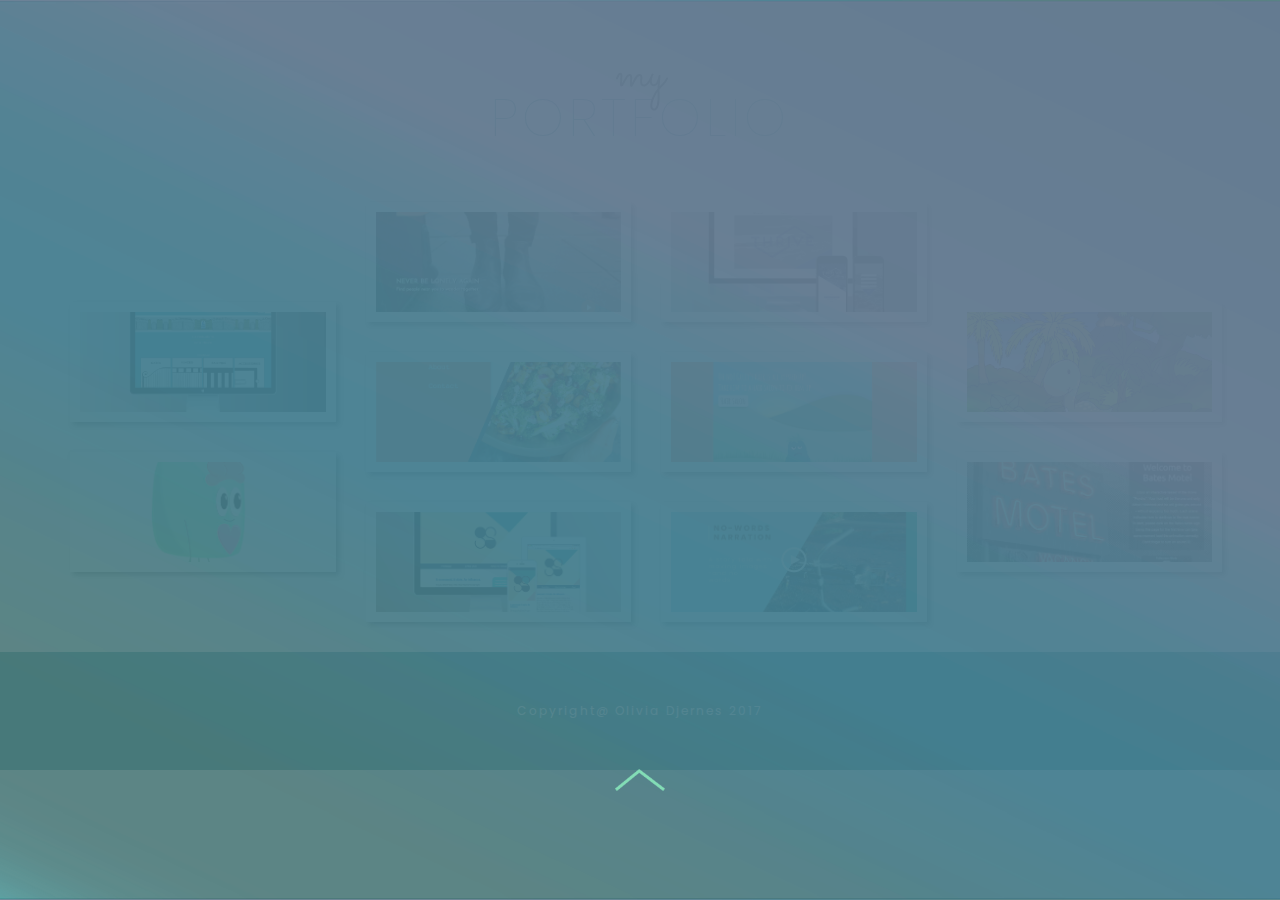
<file: index.html>
<!DOCTYPE html>
<html lang="">

<head>
    <meta charset="utf-8">
    <meta name="viewport" content="width=device-width, initial-scale=1.0">
    <title>odjernes</title>
    <link rel="preload" href="style.css" as="style">
    <link rel="preload" href="script.js" as="script">
    <link href='https://fonts.googleapis.com/css?family=Poppins' rel='stylesheet'>
    <link href='https://fonts.googleapis.com/css?family=Sacramento' rel='stylesheet'>
    <link rel="stylesheet" href="style.css" type="text/css">
</head>

<body>
    <header id="header-frontpage">
        <img id="blacklogo" src="img/logo.svg" alt="..">
        <label for="toggle">&#9776;</label>
        <input type="checkbox" id="toggle">
        <nav>
            <ul>
                <li><a href="about.html">ABOUT</a> </li>
                <li><a href="portfolio.html">PORTFOLIO</a> </li>
                <li><a href="index.html">HOME</a> </li>
            </ul>
        </nav>
        <hr>
    </header>
    <div id="hero-img">
        <div id="frontpage">
            <div id="written-name">
                <svg class="name" id="Layer_1" data-name="Layer 1" xmlns="http://www.w3.org/2000/svg" viewBox="0 0 415.33994 399.14452">
                  <defs>
                    <style>
                      .cls-1, .cls-2 {
                        fill: none;
                        stroke: #fff;
                        stroke-miterlimit: 10;
                        stroke-width: 2px; }
                      .cls-1 {
                        stroke-linecap: round; }
                    </style>
                  </defs>
                  <title>path</title>
                  <path class="cls-1" d="M137.15228,424.80255c-26.41547-33.34729,71.6991-160.06708,94.34088-180.0755,25.73145-22.73868,23.01544-39.01349,17.92474-42.87512-4.26709-3.23691-16.038,12.38614-19.81158,37.15842-2.598,17.05493-.40814,30.10452,20.755,32.39453,26.41547,2.85834,57.7998-75.58734,34.90613-66.69461-12.26428,4.76389,5.66046,19.0556,18.86816,9.5278s-20.755,34.30008-3.77362,47.639,33.96271-58.1196,43.39679-58.1196-6.60388,65.74185-6.60388,65.74185,21.69843-76.22241,37.73633-64.78906c14.62366,10.42514-16.05011,57.25061,9.43408,60.97794,22.10034,3.23242,49.05725-61.93073,39.62317-61.93073-12.40863,0-20.755,20.96118-16.98138,48.5918s27.02289,28.4588,46.227-23.81952c15.77869-42.95337,28.30225-36.20566,21.69843,22.86673.16913-.6452,2.8302,9.5278-9.43408,11.43335-7.36816,1.14484-4.717-8.575,1.88684-11.43335,20.84058-9.02039,6.79041,59.57568,36.78577,29.28235,2.13031-2.15149,12.782-16.1362-6.391-17.21194" transform="translate(-94.65998 -30.62099)"/>
                  <path class="cls-2" d="M145.17023,197.84637c7.45618-16.1362,3.90363-20.9469-1.79816-21.23877-10.00391-.51209-23.07837,4.46658-36.40887,35.72491-26.877,63.02283-1.91461,89.25122,33.96271,18.10284C173.229,166.375,220.975,60.88293,203.19092,33.20984c-12.63312-19.65785-41.51,149.58652-41.51,149.58652-1.88684,8.575-21.69843,78.128-6.60388,88.60855,13.72443,9.52927,42.26727-54.19431,47.33582-65.841a.31362.31362,0,0,1,.59967.15875c-1.97192,21.17-36.4754,256.17578-65.86023,219.0799" transform="translate(-94.65998 -30.62099)"/>
            </svg>
             <img src="img/back-logo.png" id="logo-back" alt="">
            </div>



            <div id="open"></div>
        </div>

        <main>
            <div class="portfolio-headline">
                <h1 class="portfolio-h1">my</h1>
                <h2 class="portfolio-h2">PORTFOLIO</h2>
            </div>
            <div id="portfolio-box">
                <div class="portfolio-img box1">
                    <a href="redesign.html">
                        <div class="preview">
                            <h5>WEBDESIGN</h5>
                        </div>
                    </a>
                </div>

                <div class="portfolio-img box2">
                    <a href="wandertogether.html">
                        <div class="preview">
                            <h5>VIDEO</h5>
                        </div>
                    </a>
                </div>

                <div class="portfolio-img box3">
                    <a href="UX.html">
                        <div class="preview">
                            <h5>UX DESIGN</h5>
                        </div>
                    </a>
                </div>

                <div class="portfolio-img box4">
                    <a href="dino.html">
                        <div class="preview">
                            <h5>ANIMATION</h5>
                        </div>
                    </a>
                </div>

                <div class="portfolio-img box5">
                    <a href="spritesheet.html">
                        <div class="preview">
                            <h5>ANIMATION</h5>
                        </div>
                    </a>
                </div>

                <div class="portfolio-img box6">
                    <a href="projectpool.html">
                        <div class="preview">
                            <h5>WEB ANIMATION</h5>
                        </div>
                    </a>
                </div>

                <div class="portfolio-img box7">
                    <a href="gulli.html">
                        <div class="preview">
                            <h5>ANIMATION</h5>
                        </div>
                    </a>
                </div>

                <div class="portfolio-img box8">
                    <a href="interactiveteaser.html">
                        <div class="preview">
                            <h5>ANIMATION</h5>
                        </div>
                    </a>
                </div>

                <div class="portfolio-img box9">
                    <a href="responsive.html">
                        <div class="preview">
                            <h5>WEBDESIGN</h5>
                        </div>
                    </a>
                </div>

                <div class="portfolio-img box10">
                    <a href="movingimages.html">
                        <div class="preview">
                            <h5>VIDEO</h5>
                        </div>
                    </a>
                </div>
            </div>
        </main>
    <footer>
        Copyright@ Olivia Djernes 2017
    </footer>
      </div>
    <script src="script.js"></script>
</body>

</html>
</file>
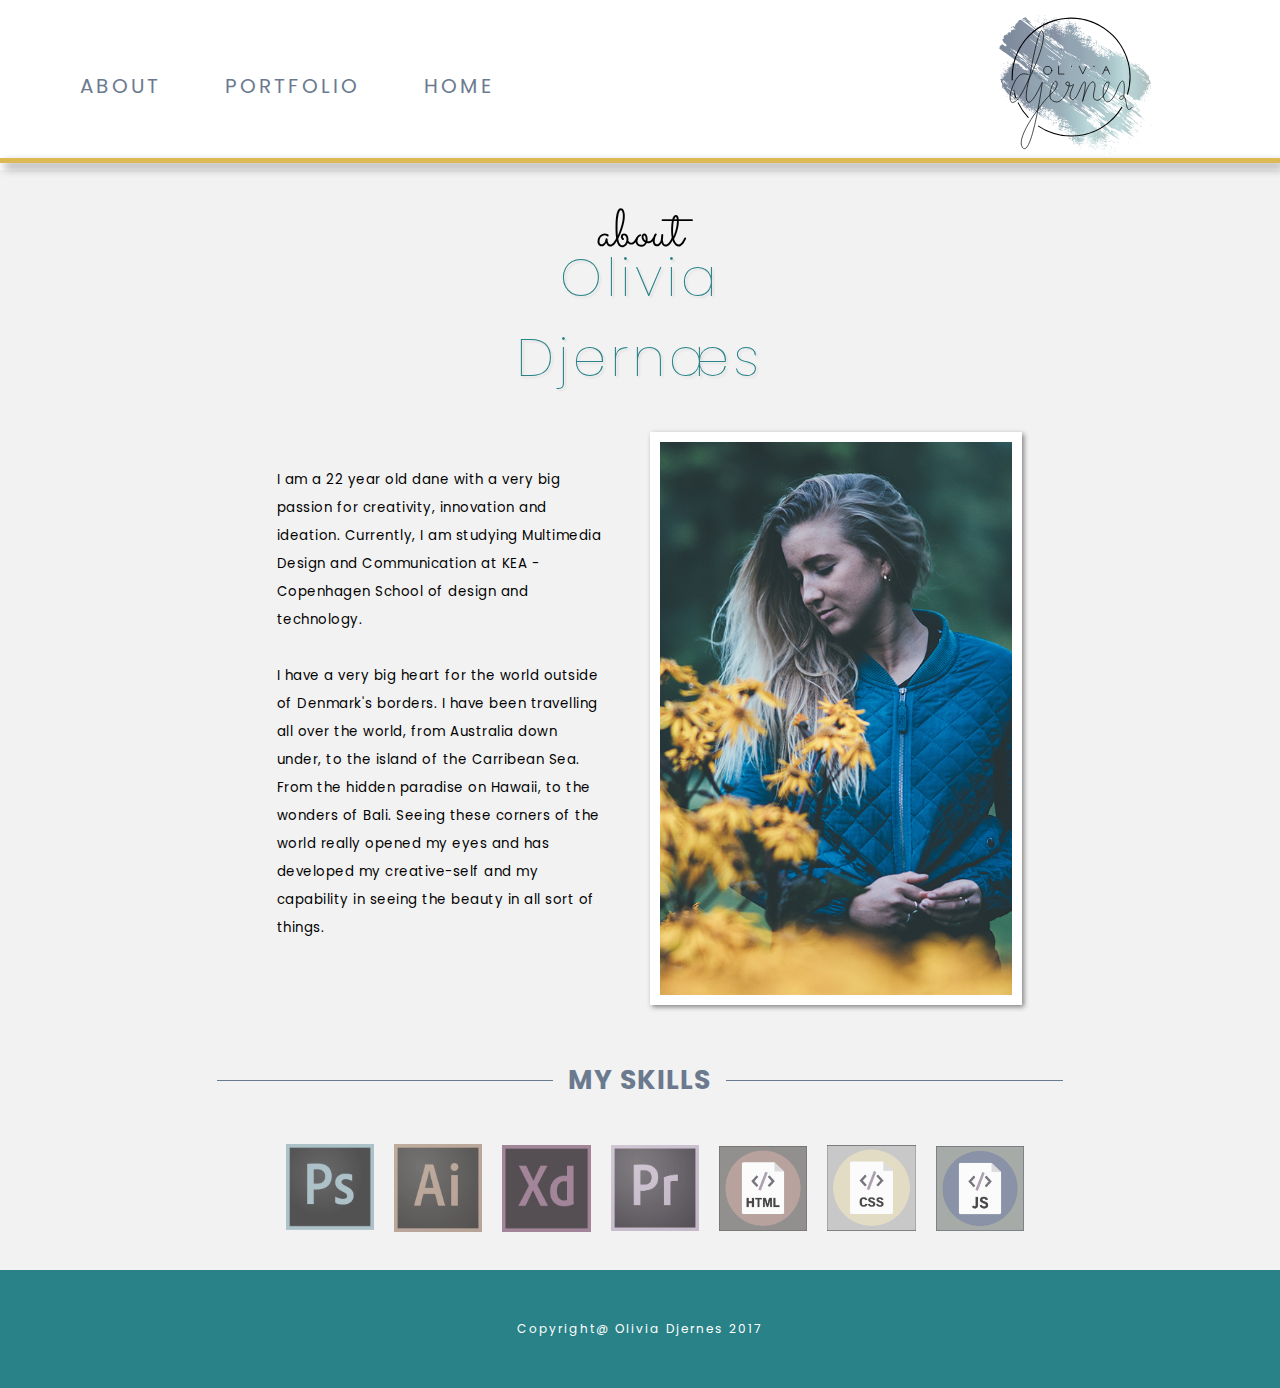
<file: about.html>
<!DOCTYPE html>
<html lang="">
<head>
    <meta charset="utf-8">
    <meta name="viewport" content="width=device-width, initial-scale=1.0">
    <title>odjernes</title>
    <link href='https://fonts.googleapis.com/css?family=Poppins' rel='stylesheet'>
    <link href='https://fonts.googleapis.com/css?family=Sacramento' rel='stylesheet'>
   <link rel="stylesheet" href="style.css" type="text/css">
</head>

<body>
  <header>
    <img id="blacklogo" src="img/logo.svg">
    <label for="toggle">&#9776;</label>
        <input type="checkbox" id="toggle">
     <nav>
     <ul>
         <li><a href="about.html">ABOUT</a> </li>
         <li><a href="portfolio.html">PORTFOLIO</a> </li>
         <li><a href="index.html">HOME</a> </li>
     </ul>
  </nav>
  <hr>
  <style>
       @media only screen and (max-width: 50em){
           .main-box{
               height: 180vh;
           }
        }
      @media only screen and (min-width: 50em){
           .main-box{
               height: 120vh;
           }
        }
    </style>
  </header>

<main>

<div class="main-box">
<div class="about-headline" id="mobile-about-headline">
    <h1 class="portfolio-h1">about</h1>
    <h2 class="portfolio-h2">Olivia Djernæs</h2>
    </div>
<article><p>
    I am a 22 year old dane with a very big passion for creativity, innovation and ideation. Currently, I am studying Multimedia Design and Communication at KEA - Copenhagen School of design and technology. <br><br>  I have a very big heart for the world outside of Denmark's borders. I have been travelling all over the world, from Australia down under, to the island of the Carribean Sea. From the hidden paradise on Hawaii, to the wonders of Bali. Seeing these corners of the world really opened my eyes and has developed my creative-self and my capability in seeing the beauty in all sort of things.</p>
</article>
    <div id="profile-pic"></div>
     <h4><span>MY SKILLS</span></h4>

    <div class="skill-icon photoshop"></div>
    <div class="skill-icon illustrator"></div>
    <div class="skill-icon xd"></div>
    <div class="skill-icon premierpro"></div>
    <div class="skill-icon html"></div>
    <div class="skill-icon css"></div>
    <div class="skill-icon javascript"></div>
</div>
</main>
    <footer>
       Copyright@ Olivia Djernes 2017
   </footer>

    <script src="script.js"></script>
</body>
</html>
</file>
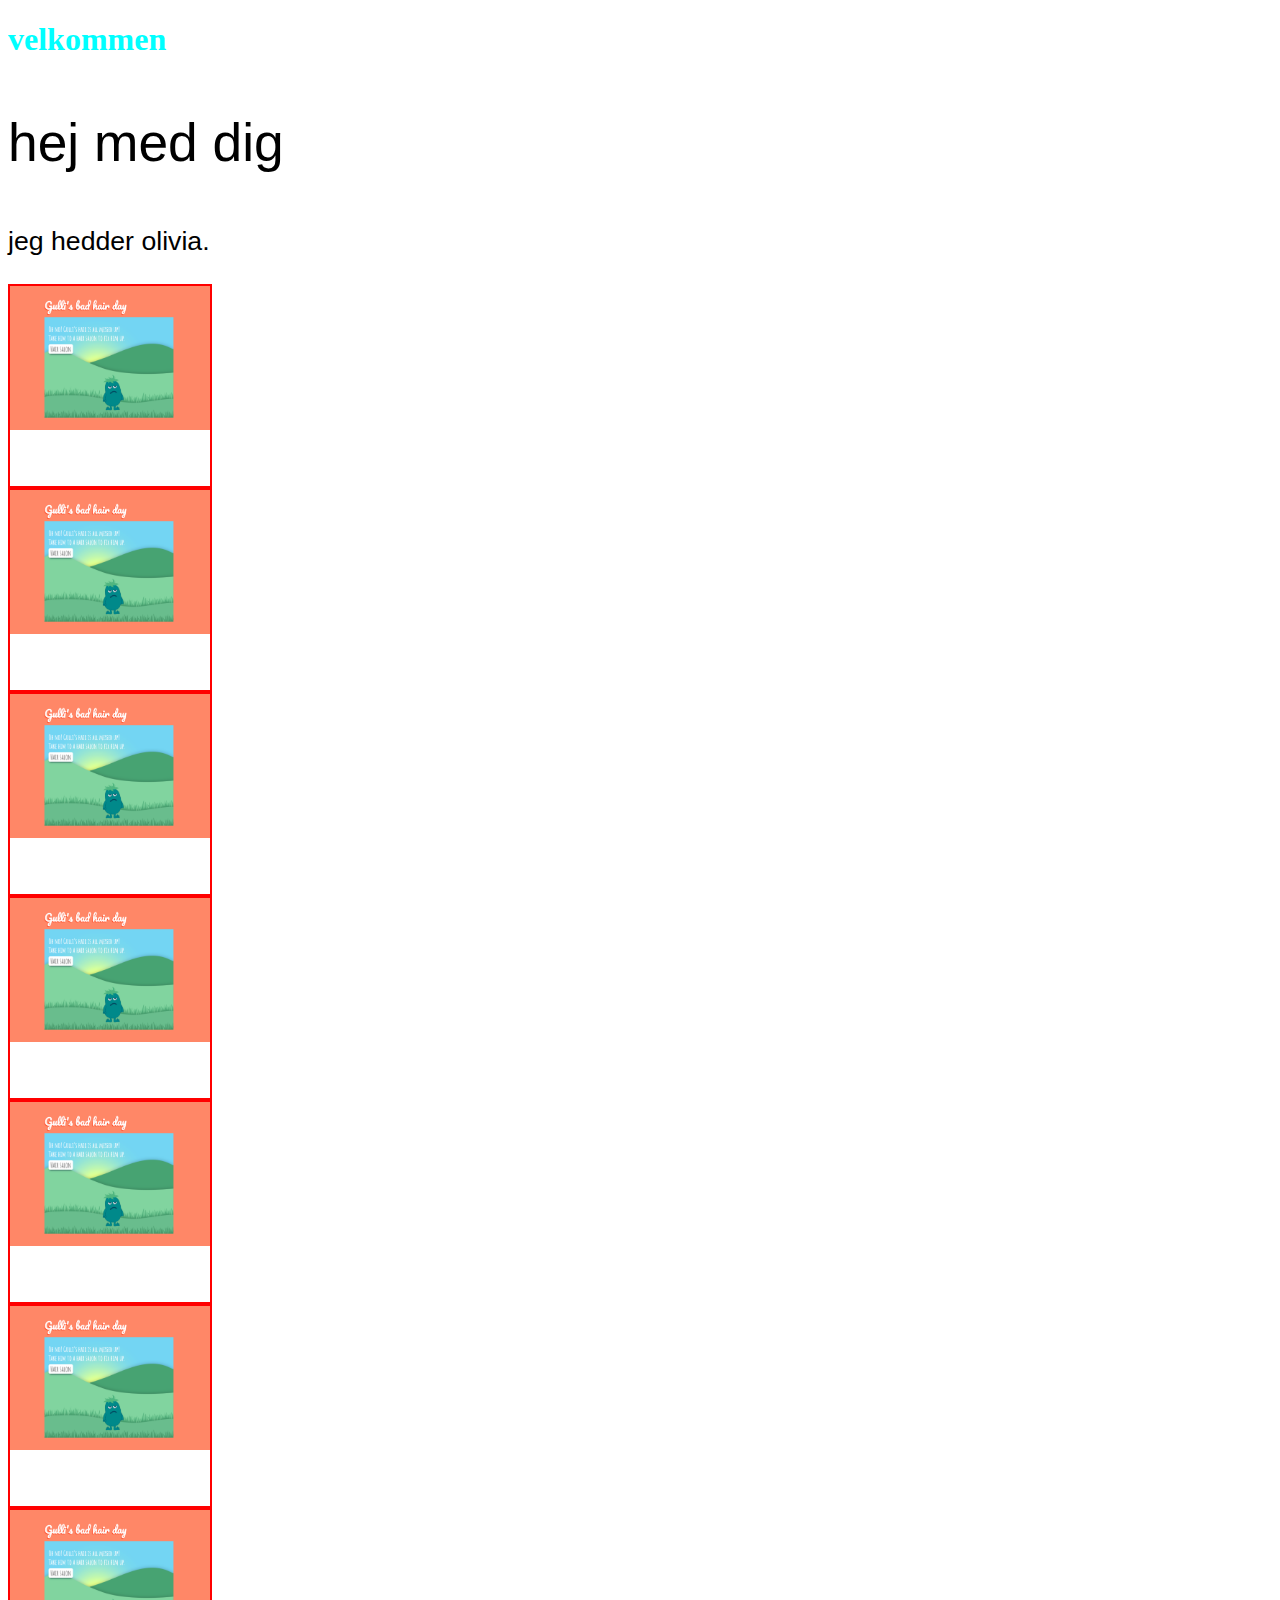
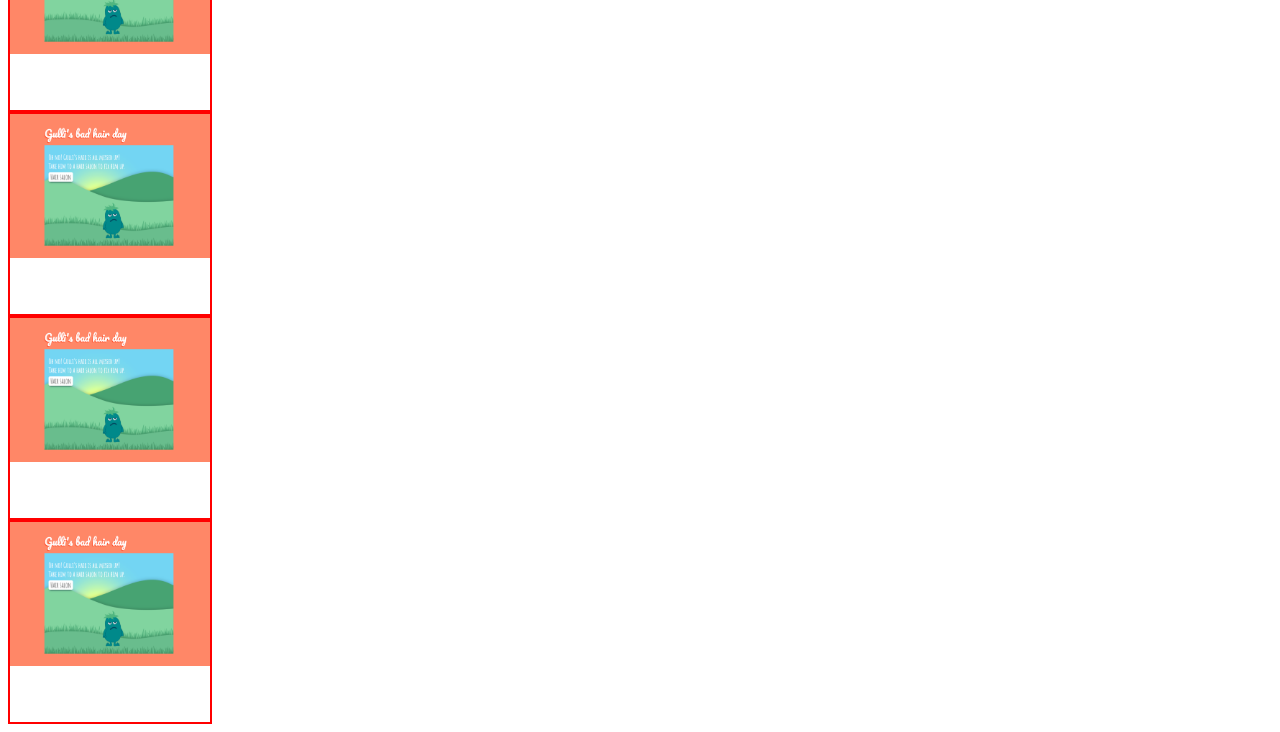
<file: blank.html>
<!DOCTYPE html>
<html lang="">
<head>
    <meta charset="utf-8">
    <meta name="viewport" content="width=device-width, initial-scale=1.0">
    <title></title>
    <link rel="stylesheet" href="">
    <style>
        p{
            font-family: 'helvetica';
            font-size: 20pt;
        }
        h1{
            color: aqua;
        }
        .box1{
            font-size: 40pt;
        }
        .portfolio-img{
            border: 2px solid red;
            width: 200px;
            height: 200px;
            background-image: url(img/gulli.png);
            background-size: 200px;
            background-repeat: no-repeat;
        }

    </style>
</head>

<body>
  <h1>velkommen</h1>

   <p class="box1">hej med dig</p>
   <p>jeg hedder olivia. </p>

   <div class="portfolio-img"></div>
   <div class="portfolio-img"></div>
   <div class="portfolio-img"></div>
   <div class="portfolio-img"></div>
   <div class="portfolio-img"></div>
   <div class="portfolio-img"></div>
   <div class="portfolio-img"></div>
   <div class="portfolio-img"></div>
   <div class="portfolio-img"></div>
   <div class="portfolio-img"></div>

    <script src=""></script>
</body>
</html>
</file>
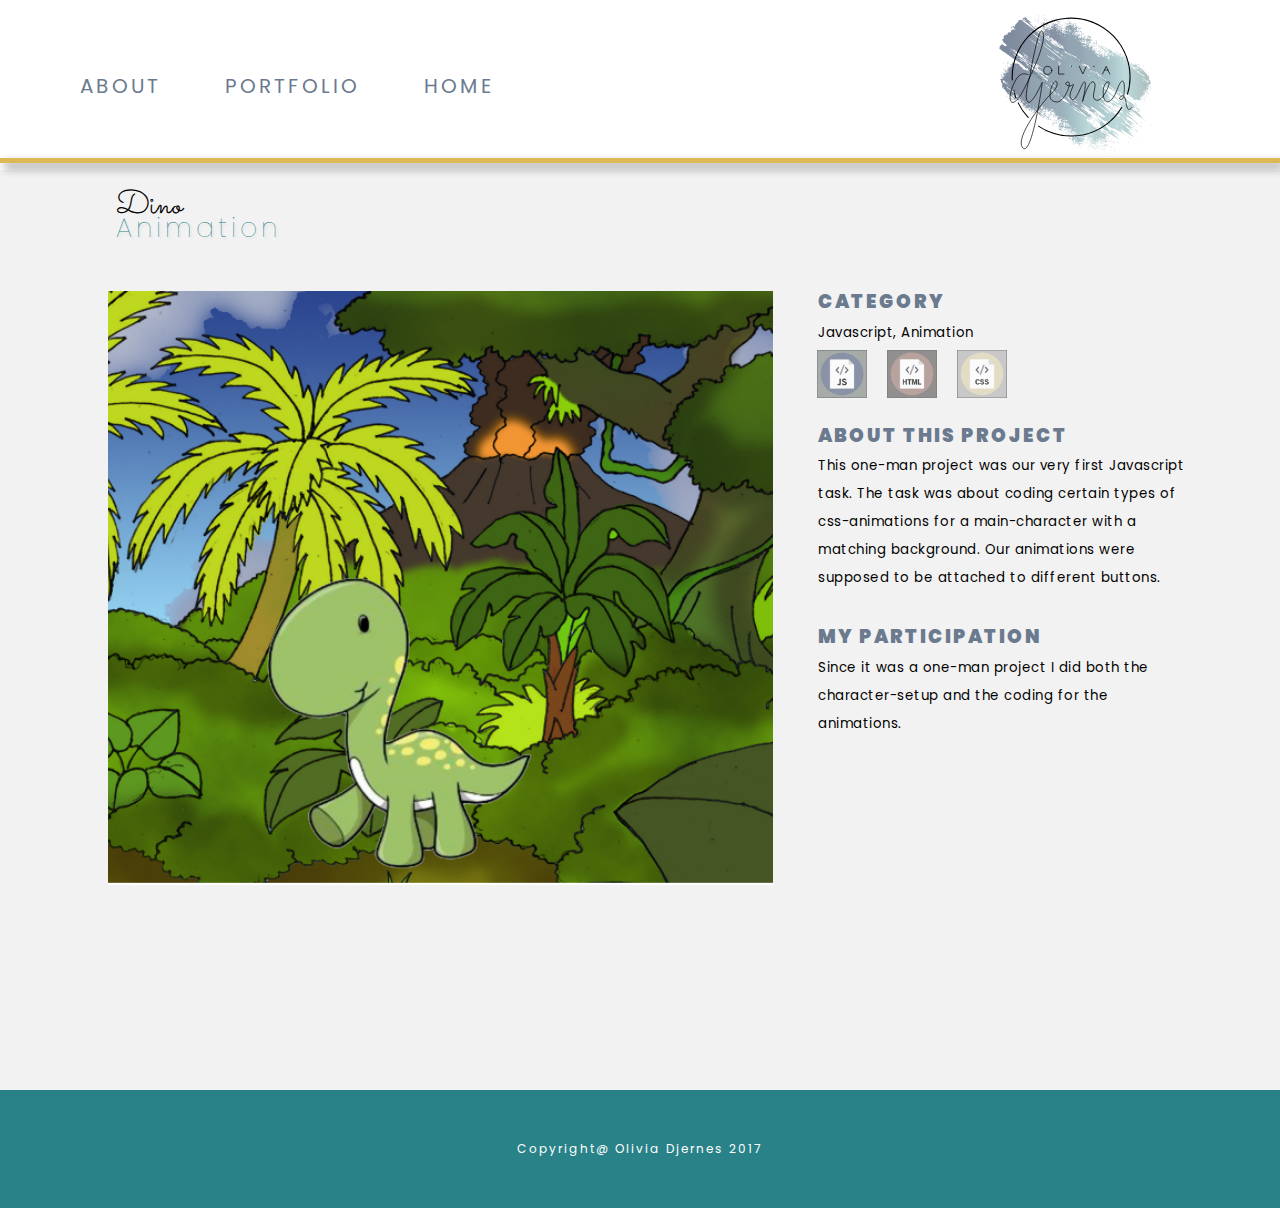
<file: dino.html>
<!DOCTYPE html>
<html lang="">
<head>
    <meta charset="utf-8">
    <meta name="viewport" content="width=device-width, initial-scale=1.0">
    <title>odjernes</title>
    <link href='https://fonts.googleapis.com/css?family=Poppins' rel='stylesheet'>
    <link href='https://fonts.googleapis.com/css?family=Sacramento' rel='stylesheet'>
   <link rel="stylesheet" href="style.css" type="text/css">
    <style>
       @media only screen and (max-width: 50em){
           .main-box{
               height: 140vh;
           }
        }
    </style>
</head>

<body>
  <header>
    <img id="blacklogo" src="img/logo.svg" alt="">
    <label for="toggle">&#9776;</label>
        <input type="checkbox" id="toggle">
     <nav>
     <ul>
         <li><a href="about.html">ABOUT</a> </li>
         <li><a href="portfolio.html">PORTFOLIO</a> </li>
         <li><a href="index.html">HOME</a> </li>
     </ul>
  </nav>
  <hr>
  </header>

   <main>
   <div class="main-box">
       <div class="headline-box">
       <h1>Dino</h1>
       <h2>Animation</h2>
    </div>

     <div class="project-pic box4">
        <a href="http://odjernes.dk/kea/web/animation/2.1.2/index.html" target="_blank">
        <div class="view">
        <h6>VIEW</h6>
        </div>
        </a>
    </div>

    <article class="about-project-box">
      <h3>CATEGORY</h3>
      <p>Javascript, Animation</p>


        <div class="icons-used icon1 skill-icon javascript"></div>
        <div class="icons-used icon2 skill-icon html"></div>
        <div class="icons-used icon3 skill-icon css"></div>

      <br>

      <h3>ABOUT THIS PROJECT</h3>
      <p>This one-man project was our very first Javascript task. The task was about coding certain types of css-animations for a main-character with a matching background. Our animations were supposed to be attached to different buttons.
      </p>

      <h3>MY PARTICIPATION</h3>
      <p>Since it was a one-man project I did both the character-setup and the coding for the animations.</p>
    </article>
    </div>

   </main>
    <footer>
       Copyright@ Olivia Djernes 2017
   </footer>
    <script src="script.js"></script>
</body>
</html>
</file>
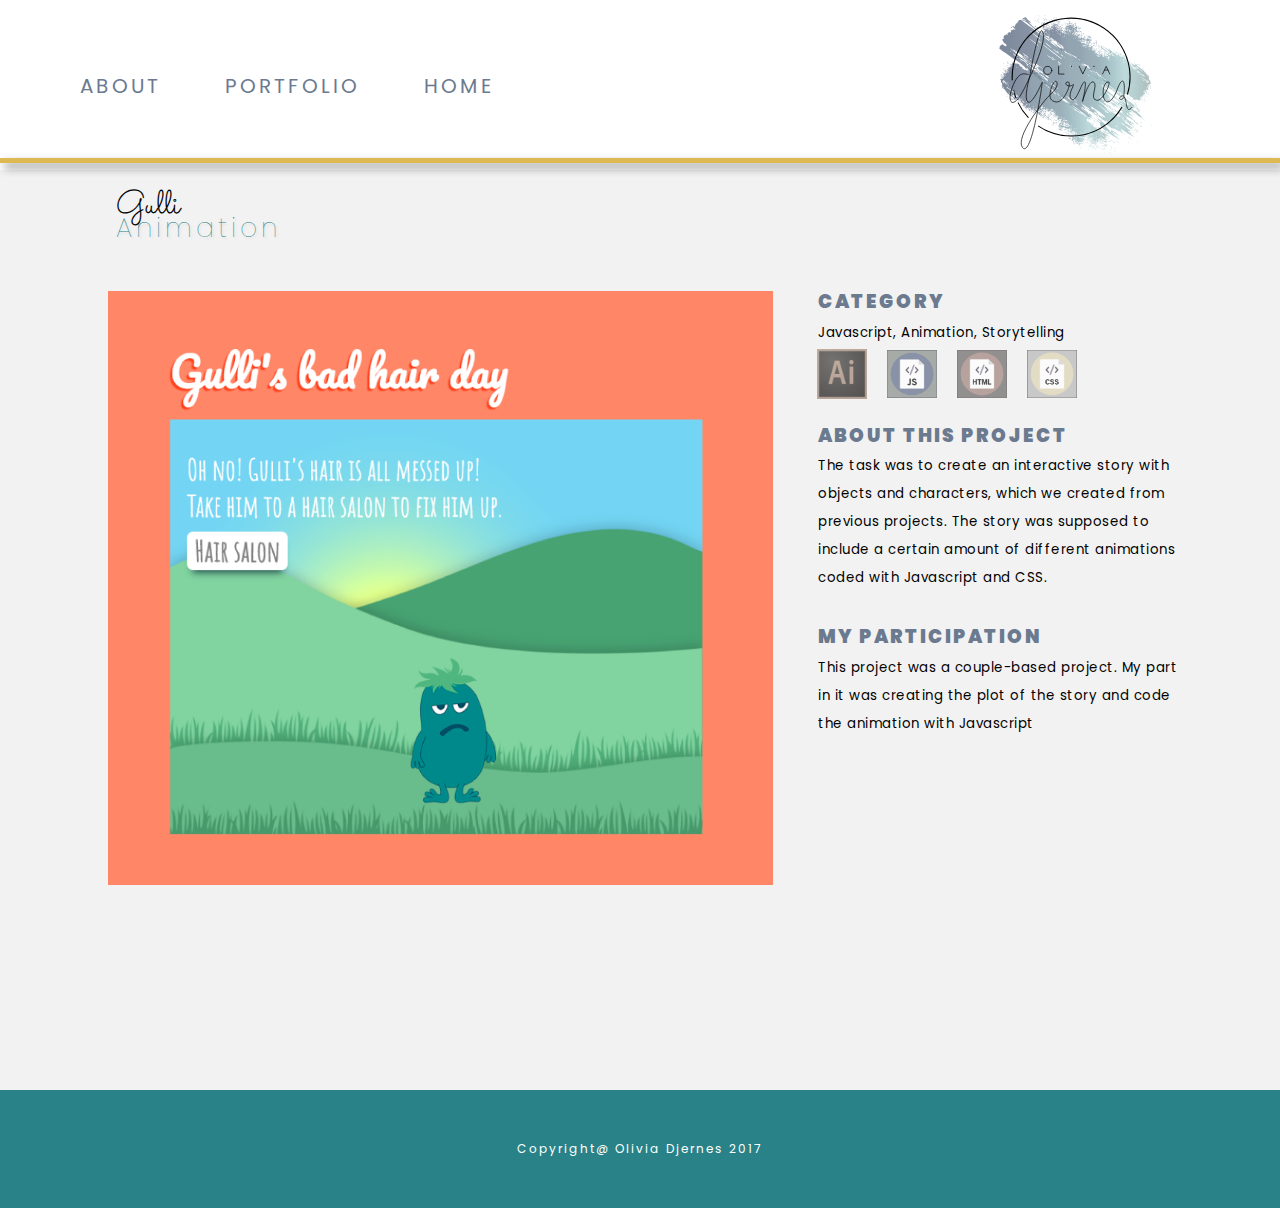
<file: gulli.html>
<!DOCTYPE html>
<html lang="">
<head>
    <meta charset="utf-8">
    <meta name="viewport" content="width=device-width, initial-scale=1.0">
    <title>odjernes</title>
    <link href='https://fonts.googleapis.com/css?family=Poppins' rel='stylesheet'>
    <link href='https://fonts.googleapis.com/css?family=Sacramento' rel='stylesheet'>
   <link rel="stylesheet" href="style.css" type="text/css">
     <style>
       @media only screen and (max-width: 50em){
           .main-box{
               height: 135vh;
           }
        }
    </style>
</head>

<body>
  <header>
    <img id="blacklogo" src="img/logo.svg" alt="">
    <label for="toggle">&#9776;</label>
        <input type="checkbox" id="toggle">
     <nav>
     <ul>
         <li><a href="about.html">ABOUT</a> </li>
         <li><a href="portfolio.html">PORTFOLIO</a> </li>
         <li><a href="index.html">HOME</a> </li>
     </ul>
  </nav>
  <hr>
  </header>

   <main>
   <div class="main-box">
       <div class="headline-box">
       <h1>Gulli</h1>
       <h2>Animation</h2>
    </div>

     <div class="project-pic box7">
        <a href="http://odjernes.dk/kea/web/animation/gulli/index.html" target="_blank">
        <div class="view">
        <h6>VIEW</h6>
        </div>
        </a>
    </div>

    <article class="about-project-box">
      <h3>CATEGORY</h3>
      <p>Javascript, Animation, Storytelling</p>


        <div class="icons-used icon1 skill-icon illustrator"></div>
        <div class="icons-used icon2 skill-icon javascript"></div>
        <div class="icons-used icon3 skill-icon html"></div>
        <div class="icons-used icon4 skill-icon css"></div>

      <br>

      <h3>ABOUT THIS PROJECT</h3>
      <p>The task was to create an interactive story with objects and characters, which we created from previous projects. The story was supposed to include a certain amount of different animations coded with Javascript and CSS.
      </p>

      <h3>MY PARTICIPATION</h3>
      <p>This project was a couple-based project. My part in it was creating the plot of the story and code the animation with Javascript</p>
    </article>
    </div>

   </main>
    <footer>
       Copyright@ Olivia Djernes 2017
   </footer>
    <script src="script.js"></script>
</body>
</html>
</file>
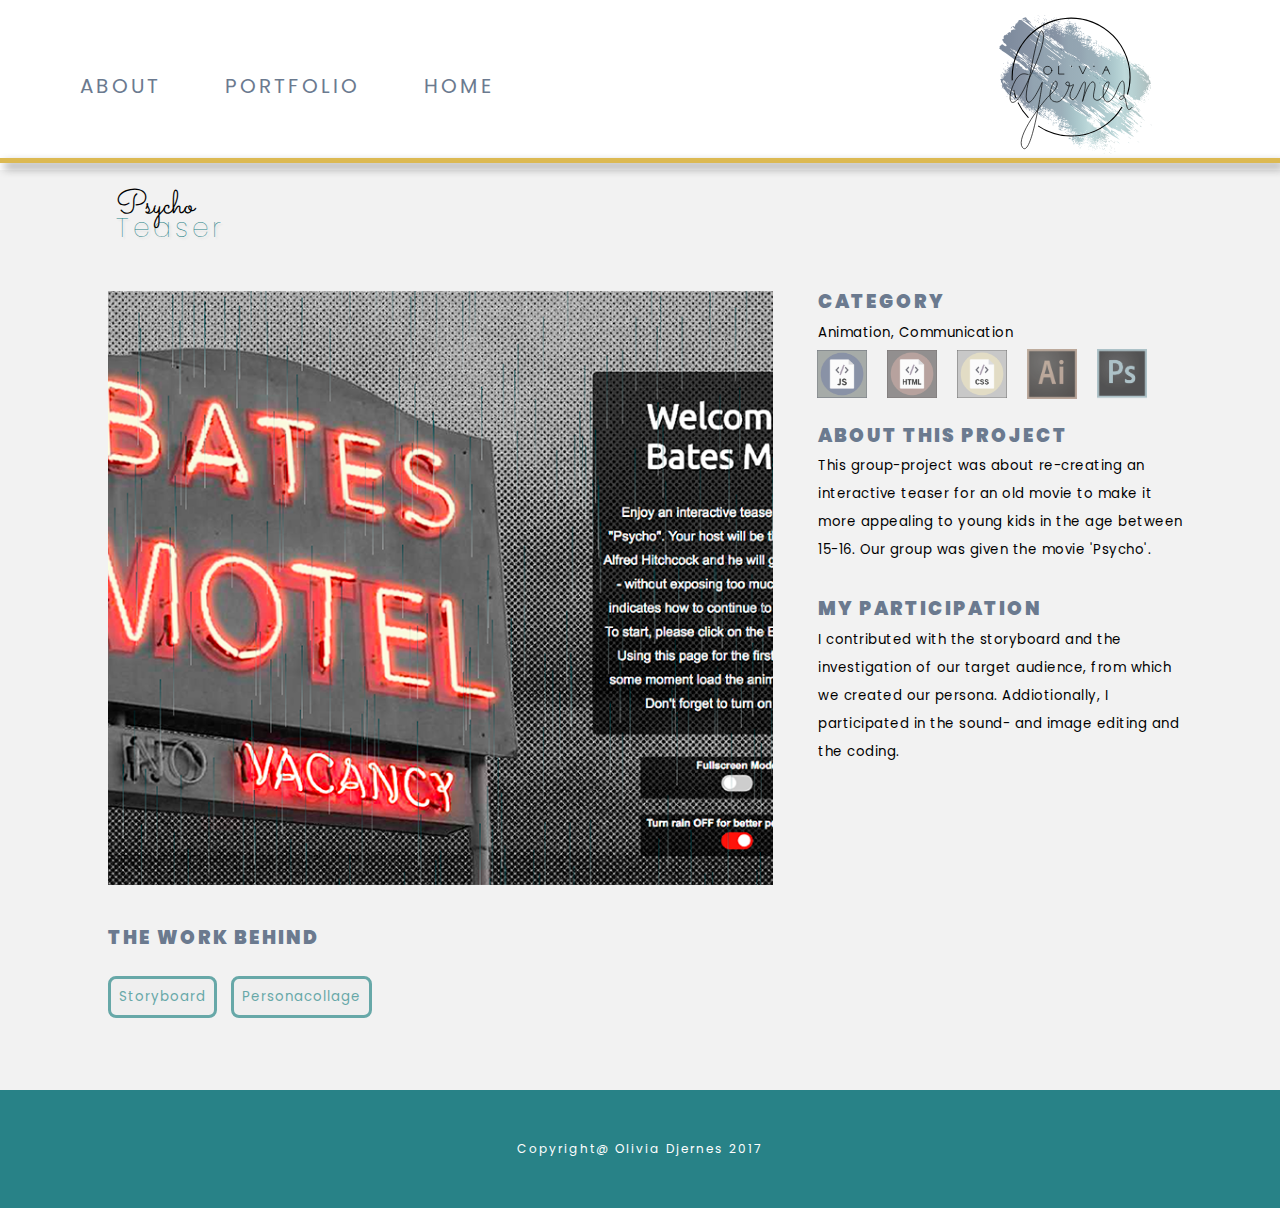
<file: interactiveteaser.html>
<!DOCTYPE html>
<html lang="">
<head>
    <meta charset="utf-8">
    <meta name="viewport" content="width=device-width, initial-scale=1.0">
    <title>odjernes</title>
    <link href='https://fonts.googleapis.com/css?family=Poppins' rel='stylesheet'>
    <link href='https://fonts.googleapis.com/css?family=Sacramento' rel='stylesheet'>
   <link rel="stylesheet" href="style.css" type="text/css">
   <style>
       @media only screen and (max-width: 50em){
           .main-box{
               height: 160vh;
           }
           .work-behind-box{
               grid-row: 12/-1;
           }
        }
    </style>
</head>

<body>
  <header>
    <img id="blacklogo" src="img/logo.svg" alt="">
    <label for="toggle">&#9776;</label>
        <input type="checkbox" id="toggle">
     <nav>
     <ul>
         <li><a href="about.html">ABOUT</a> </li>
         <li><a href="portfolio.html">PORTFOLIO</a> </li>
         <li><a href="index.html">HOME</a> </li>
     </ul>
  </nav>
  <hr>
  </header>

   <main>
   <div class="main-box">
       <div class="headline-box">
       <h1>Psycho</h1>
       <h2>Teaser</h2>
    </div>

      <div class="project-pic box8">
        <a href="http://odjernes.dk/kea/web/animation/psycho/index.html" target="_blank">
        <div class="view">
        <h6>VIEW</h6>
        </div>
        </a>
    </div>

    <article class="about-project-box">
      <h3>CATEGORY</h3>
      <p>Animation, Communication </p>


        <div class="icons-used icon1 skill-icon javascript"></div>
        <div class="icons-used icon2 skill-icon html"></div>
        <div class="icons-used icon3 skill-icon css"></div>
        <div class="icons-used icon4 skill-icon illustrator"></div>
        <div class="icons-used icon5 skill-icon photoshop"></div>

      <br>

      <h3>ABOUT THIS PROJECT</h3>
      <p>This group-project was about re-creating an interactive teaser for an old movie to make it more appealing to young kids in the age between 15-16. Our group was given the movie 'Psycho'.
      </p>

      <h3>MY PARTICIPATION</h3>
      <p>I contributed with the storyboard and the investigation of our target audience, from which we created our persona. Addiotionally, I participated in the sound- and image editing and the coding.</p>
    </article>

    <article class="work-behind-box">
       <h3>THE WORK BEHIND</h3>
       <a href="http://odjernes.dk/kea/web/animation/psycho/documents/storyboard.pdf" target="_blank">
        <button class="work-behind-buttons">Storyboard</button>
        </a>
        <a href="http://odjernes.dk/kea/web/animation/psycho/documents/personascollage.pdf" target="_blank">
        <button class="work-behind-buttons">Personacollage</button>
        </a>
    </article>
    </div>

   </main>
    <footer>
       Copyright@ Olivia Djernes 2017
   </footer>
    <script src="script.js"></script>
</body>
</html>
</file>
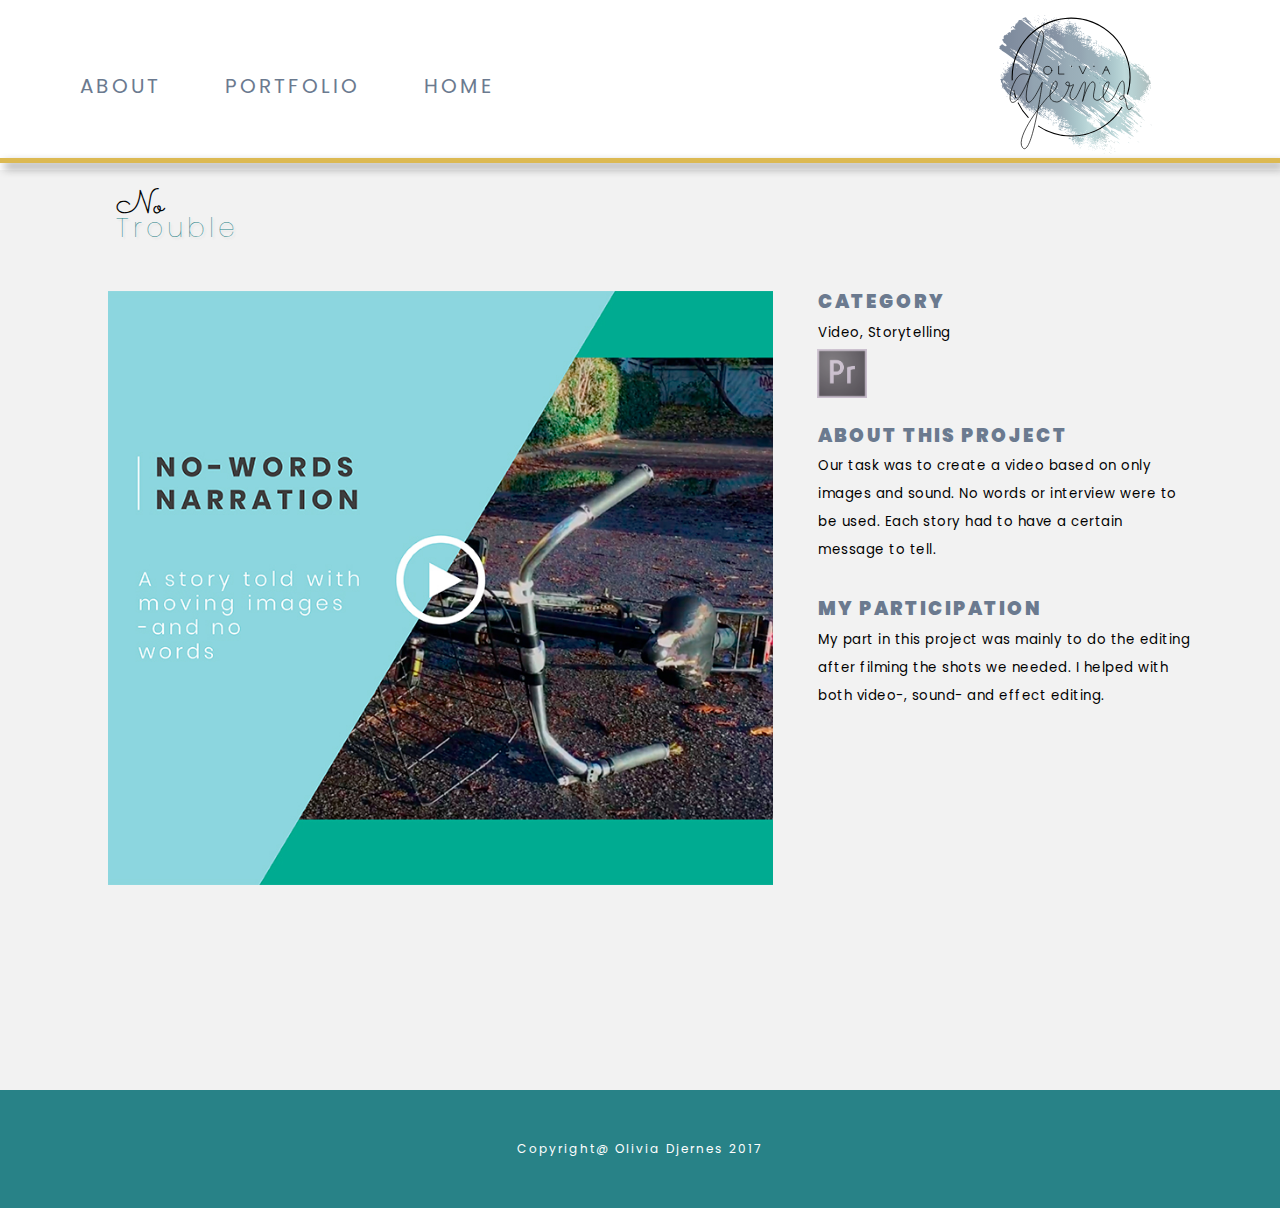
<file: movingimages.html>
<!DOCTYPE html>
<html lang="">
<head>
    <meta charset="utf-8">
    <meta name="viewport" content="width=device-width, initial-scale=1.0">
    <title>odjernes</title>
    <link href='https://fonts.googleapis.com/css?family=Poppins' rel='stylesheet'>
    <link href='https://fonts.googleapis.com/css?family=Sacramento' rel='stylesheet'>
   <link rel="stylesheet" href="style.css" type="text/css">
   <style>
       @media only screen and (max-width: 50em){
           .main-box{
               height: 130vh;
           }
        }
    </style>
</head>

<body>
  <header>
    <img id="blacklogo" src="img/logo.svg" alt="">
    <label for="toggle">&#9776;</label>
        <input type="checkbox" id="toggle">
     <nav>
     <ul>
         <li><a href="about.html">ABOUT</a> </li>
         <li><a href="portfolio.html">PORTFOLIO</a> </li>
         <li><a href="index.html">HOME</a> </li>
     </ul>
  </nav>
  <hr>
  </header>

   <main>
   <div class="main-box">
       <div class="headline-box">
       <h1>No</h1>
       <h2>Trouble</h2>
    </div>

     <div class="project-pic box10">
        <a href="https://drive.google.com/file/d/1gS3myxJuM6y53ymAaL3dpCqUr99gI8-Z/view" target="_blank">
        <div class="view">
        <h6>VIEW</h6>
        </div>
        </a>
    </div>

    <article class="about-project-box">
      <h3>CATEGORY</h3>
      <p>Video, Storytelling</p>

        <div class="icons-used icon1 skill-icon premierpro"></div>

      <br>

      <h3>ABOUT THIS PROJECT</h3>
      <p> Our task was to create a video based on only images and sound. No words or interview were to be used. Each story had to have a certain message to tell.
      </p>

      <h3>MY PARTICIPATION</h3>
      <p> My part in this project was mainly to do the editing after filming the shots we needed. I helped with both video-, sound- and effect editing.
      </p>
    </article>
    </div>


   </main>
    <footer>
       Copyright@ Olivia Djernes 2017
   </footer>
    <script src="script.js"></script>
</body>
</html>
</file>
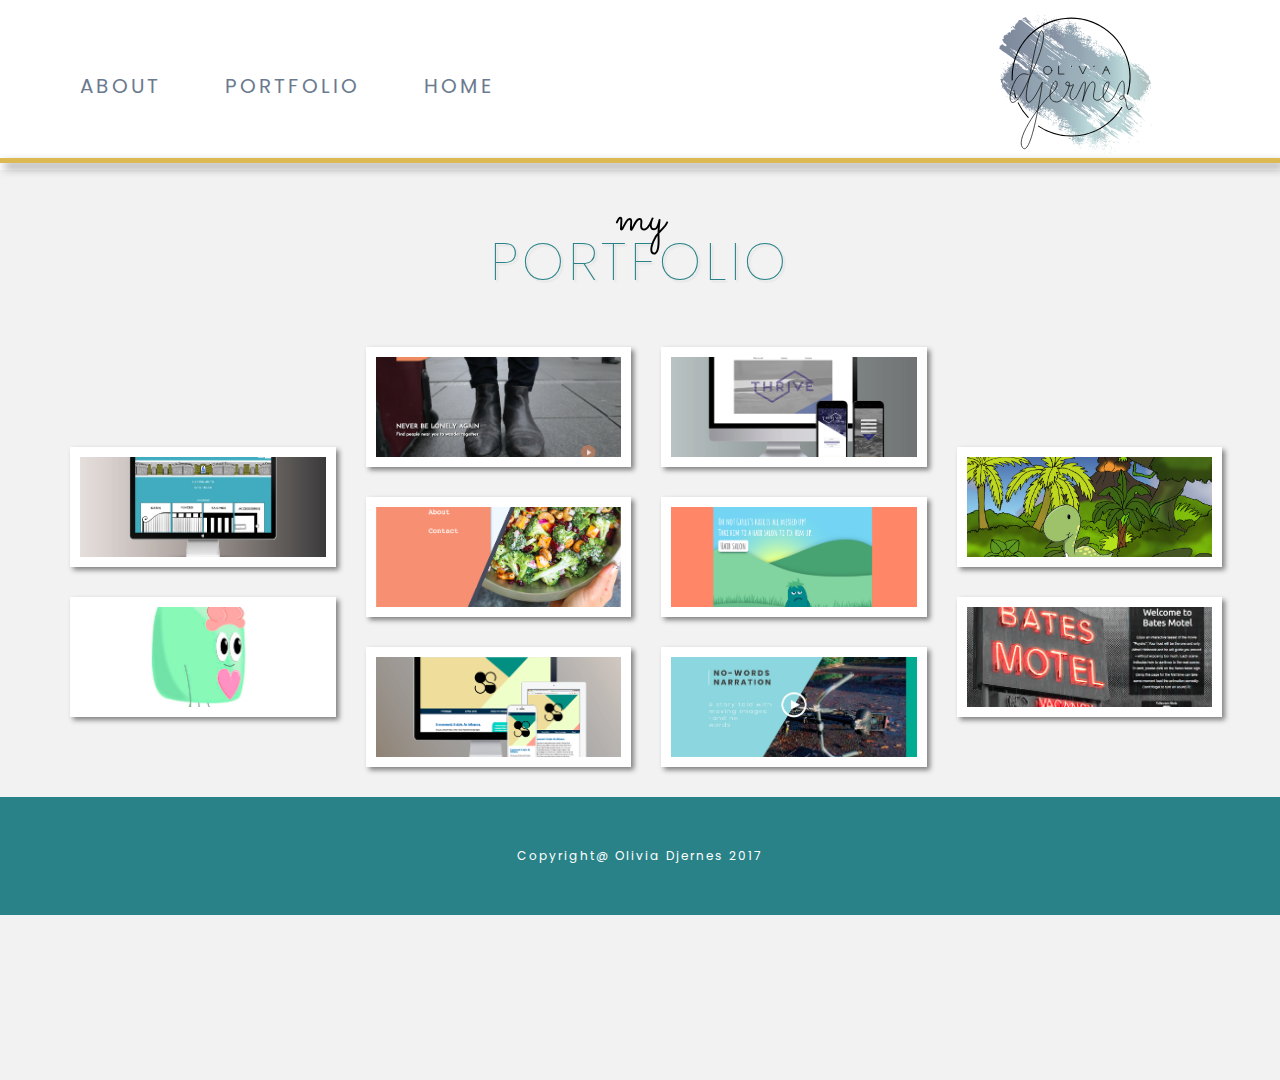
<file: portfolio.html>
<!DOCTYPE html>
<html lang="">

<head>
    <meta charset="utf-8">
    <meta name="viewport" content="width=device-width, initial-scale=1.0">
    <title>odjernes</title>
    <link href='https://fonts.googleapis.com/css?family=Poppins' rel='stylesheet'>
    <link href='https://fonts.googleapis.com/css?family=Sacramento' rel='stylesheet'>
    <link rel="stylesheet" href="style.css" type="text/css">
</head>

<body>
    <header>
        <img id="blacklogo" src="img/logo.svg" alt="..">
        <label for="toggle">&#9776;</label>
        <input type="checkbox" id="toggle">
        <nav>
            <ul>
                <li><a href="about.html">ABOUT</a> </li>
                <li><a href="portfolio.html">PORTFOLIO</a> </li>
                <li><a href="index.html">HOME</a> </li>
            </ul>
        </nav>
        <hr>
    </header>
        <main>
           <div id="portfoliobox-regular"></div>
            <div class="portfolio-headline">
                <h1 class="portfolio-h1">my</h1>
                <h2 class="portfolio-h2">PORTFOLIO</h2>
            </div>
            <div id="portfolio-box">
                <div class="portfolio-img box1">
                    <a href="redesign.html">
                        <div class="preview">
                            <h5>WEBDESIGN</h5>
                        </div>
                    </a>
                </div>

                <div class="portfolio-img box2">
                    <a href="wandertogether.html">
                        <div class="preview">
                            <h5>VIDEO</h5>
                        </div>
                    </a>
                </div>

                <div class="portfolio-img box3">
                    <a href="UX.html">
                        <div class="preview">
                            <h5>UX DESIGN</h5>
                        </div>
                    </a>
                </div>

                <div class="portfolio-img box4">
                    <a href="dino.html">
                        <div class="preview">
                            <h5>ANIMATION</h5>
                        </div>
                    </a>
                </div>

                <div class="portfolio-img box5">
                    <a href="spritesheet.html">
                        <div class="preview">
                            <h5>ANIMATION</h5>
                        </div>
                    </a>
                </div>

                <div class="portfolio-img box6">
                    <a href="projectpool.html">
                        <div class="preview">
                            <h5>WEB ANIMATION</h5>
                        </div>
                    </a>
                </div>

                <div class="portfolio-img box7">
                    <a href="gulli.html">
                        <div class="preview">
                            <h5>ANIMATION</h5>
                        </div>
                    </a>
                </div>

                <div class="portfolio-img box8">
                    <a href="interactiveteaser.html">
                        <div class="preview">
                            <h5>ANIMATION</h5>
                        </div>
                    </a>
                </div>

                <div class="portfolio-img box9">
                    <a href="responsive.html">
                        <div class="preview">
                            <h5>WEBDESIGN</h5>
                        </div>
                    </a>
                </div>

                <div class="portfolio-img box10">
                    <a href="movingimages.html">
                        <div class="preview">
                            <h5>VIDEO</h5>
                        </div>
                    </a>
                </div>
            </div>


        </main>
    <footer>
        Copyright@ Olivia Djernes 2017
    </footer>
    <script src="script.js"></script>
</body>

</html>
</file>
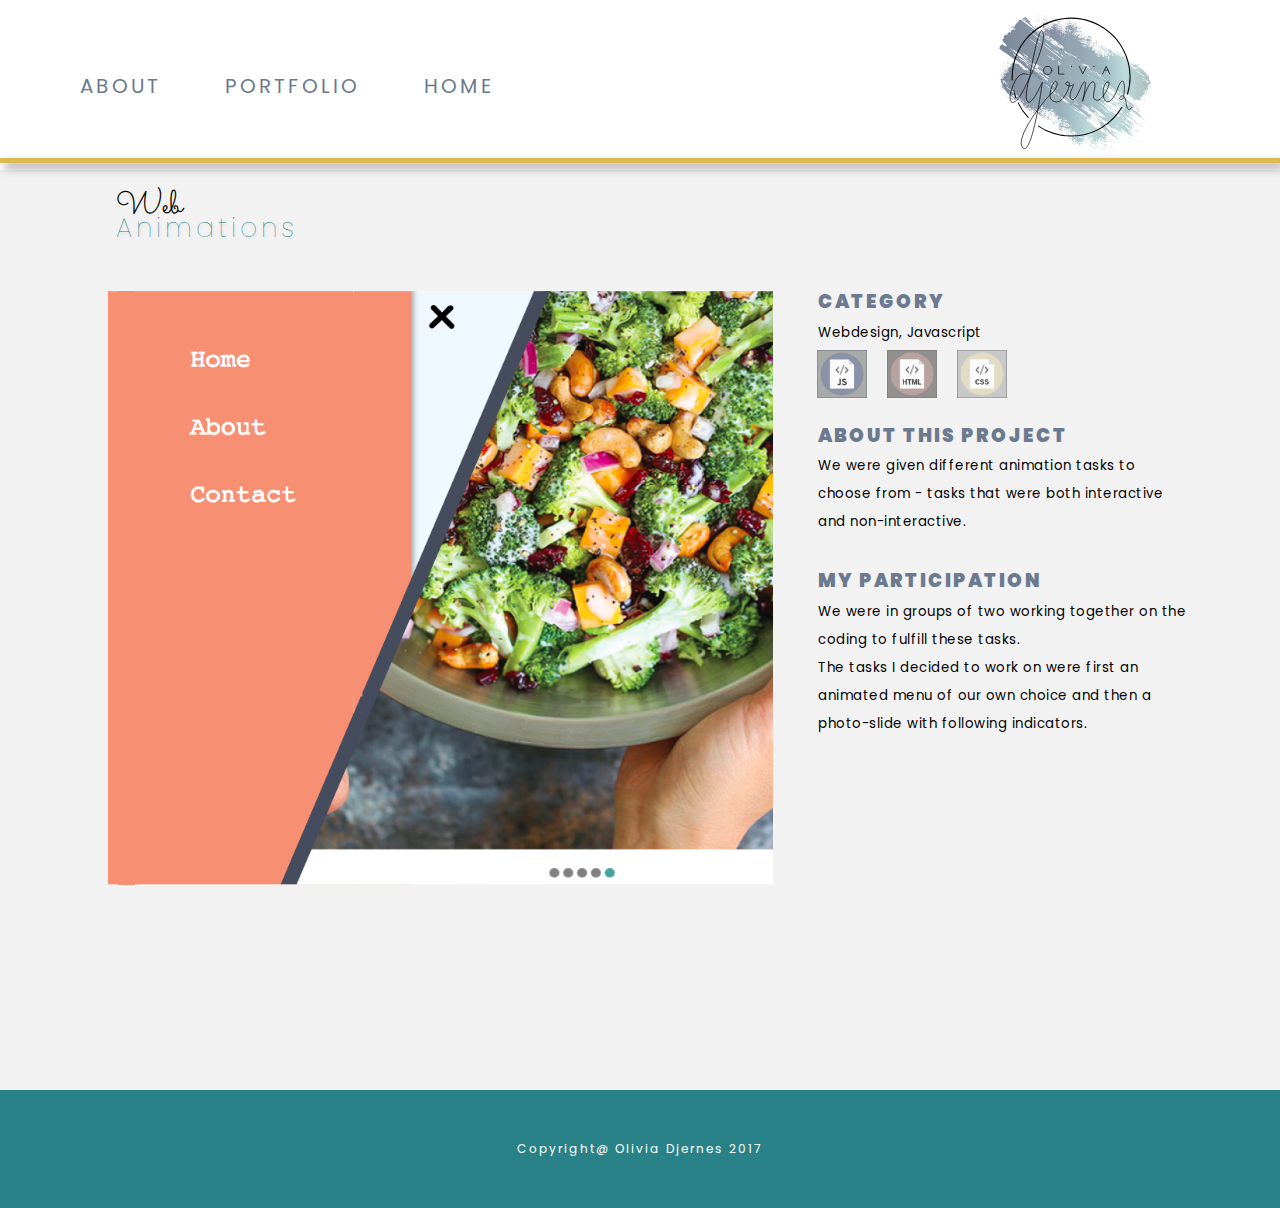
<file: projectpool.html>
<!DOCTYPE html>
<html lang="">
<head>
    <meta charset="utf-8">
    <meta name="viewport" content="width=device-width, initial-scale=1.0">
    <title>odjernes</title>
    <link href='https://fonts.googleapis.com/css?family=Poppins' rel='stylesheet'>
    <link href='https://fonts.googleapis.com/css?family=Sacramento' rel='stylesheet'>
   <link rel="stylesheet" href="style.css" type="text/css">
   <style>
       @media only screen and (max-width: 50em){
           .main-box{
               height: 140vh;
           }
        }
    </style>
</head>

<body>
  <header>
    <img id="blacklogo" src="img/logo.svg" alt="">
    <label for="toggle">&#9776;</label>
        <input type="checkbox" id="toggle">
     <nav>
     <ul>
         <li><a href="about.html">ABOUT</a> </li>
         <li><a href="portfolio.html">PORTFOLIO</a> </li>
         <li><a href="index.html">HOME</a> </li>
     </ul>
  </nav>
  <hr>
  </header>

   <main>
   <div class="main-box">
       <div class="headline-box">
       <h1>Web</h1>
       <h2>Animations</h2>
    </div>

     <div class="project-pic box6">

        <div class="view">
         <a href="http://odjernes.dk/kea/web/animation/projectpool1/index.html" target="_blank"><h6>VIEW MENU</h6></a>
         <a href="http://odjernes.dk/kea/web/animation/projectpool2/slideshow1.html" target="_blank"><h6>VIEW SLIDESHOW</h6></a>
        </div>

    </div>

    <article class="about-project-box">
      <h3>CATEGORY</h3>
      <p> Webdesign, Javascript</p>


        <div class="icons-used icon1 skill-icon javascript"></div>
        <div class="icons-used icon2 skill-icon html"></div>
        <div class="icons-used icon3 skill-icon css"></div>

      <br>

      <h3>ABOUT THIS PROJECT</h3>
      <p> We were given different animation tasks to choose from - tasks that were both interactive and non-interactive.
      </p>

      <h3>MY PARTICIPATION</h3>
      <p> We were in groups of two working together on the coding to fulfill these tasks. <br> The tasks I decided to work on were first an animated menu of our own choice and then a photo-slide with following indicators.
       </p>
    </article>

    </div>

   </main>
    <footer>
       Copyright@ Olivia Djernes 2017
   </footer>
    <script src="script.js"></script>
</body>
</html>
</file>
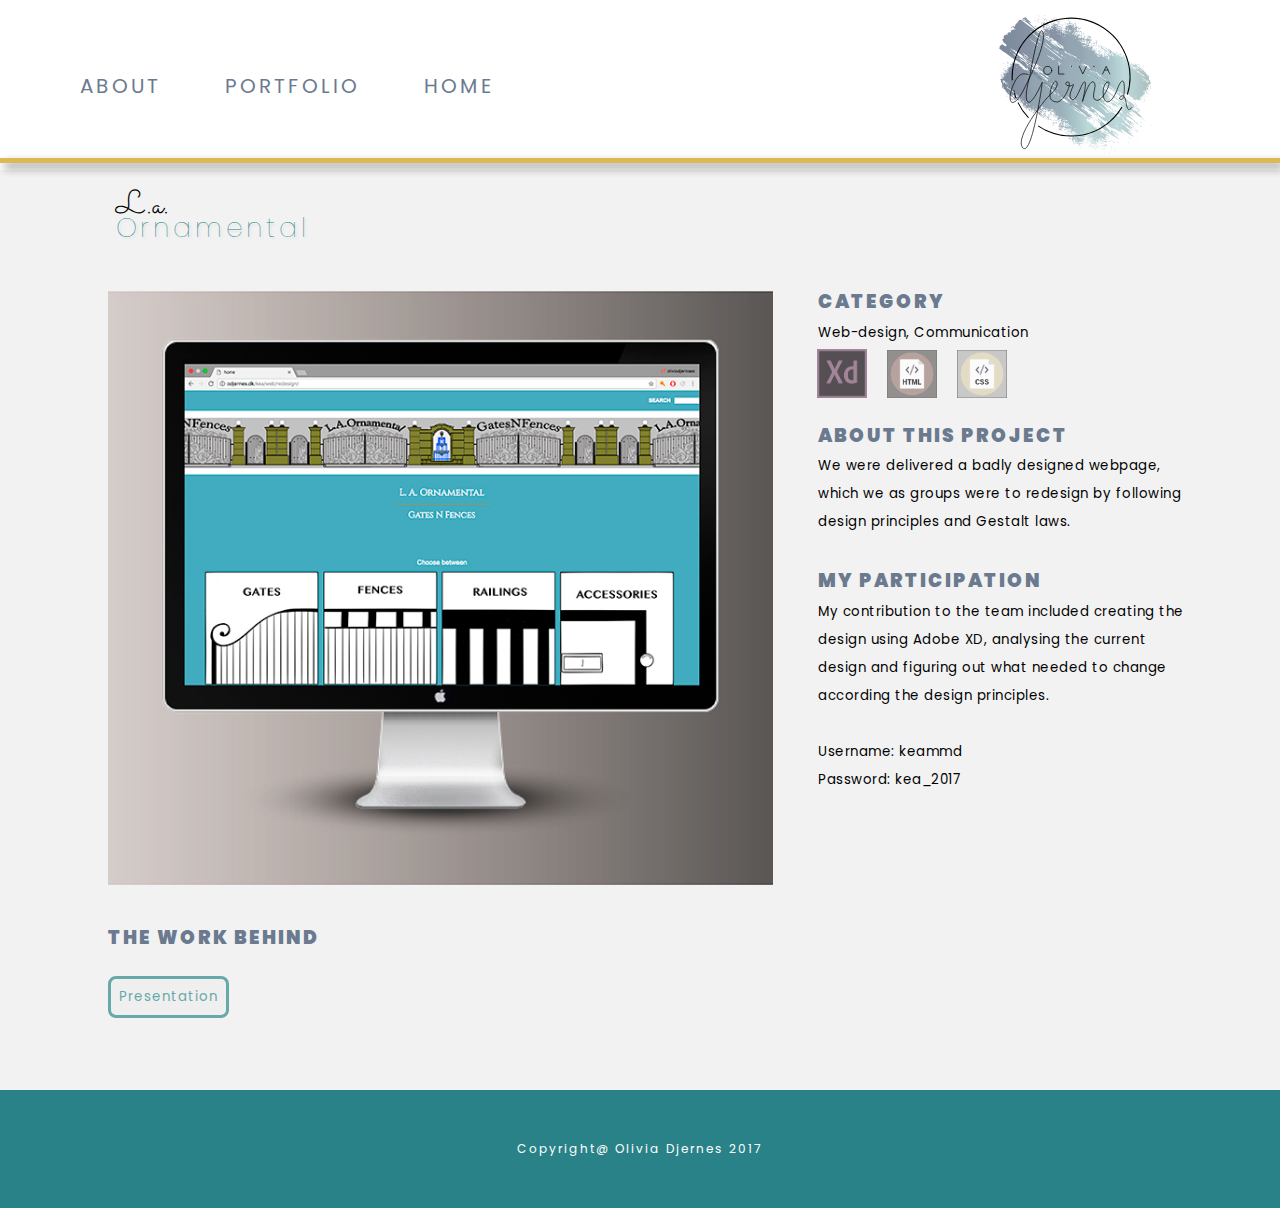
<file: redesign.html>
<!DOCTYPE html>
<html lang="">
<head>
    <meta charset="utf-8">
    <meta name="viewport" content="width=device-width, initial-scale=1.0">
    <title>odjernes</title>
    <link href='https://fonts.googleapis.com/css?family=Poppins' rel='stylesheet'>
    <link href='https://fonts.googleapis.com/css?family=Sacramento' rel='stylesheet'>
   <link rel="stylesheet" href="style.css" type="text/css">
   <style>
       @media only screen and (max-width: 50em){
           .main-box{
               height: 180vh;
           }
        }
    </style>
</head>

<body>
  <header>
    <img id="blacklogo" src="img/logo.svg" alt="">
    <label for="toggle">&#9776;</label>
        <input type="checkbox" id="toggle">
     <nav>
     <ul>
         <li><a href="about.html">ABOUT</a> </li>
         <li><a href="portfolio.html">PORTFOLIO</a> </li>
         <li><a href="index.html">HOME</a> </li>
     </ul>
  </nav>
  <hr>
  </header>

   <main>
<div class="main-box">
    <div class="headline-box">
        <h1>L.a.</h1>
        <h2>Ornamental</h2>
    </div>

    <div class="project-pic box1">
        <a href="http://odjernes.dk/kea/web/redesign/" target="_blank">
        <div class="view">
        <h6>VIEW</h6>
        </div>
        </a>
    </div>

    <article class="about-project-box">
          <h3>CATEGORY</h3>
          <p>Web-design, Communication</p>

          <div class="icons-used icon1 skill-icon xd"></div>
          <div class="icons-used icon2 skill-icon html"></div>
          <div class="icons-used icon3 skill-icon css"></div>

          <br>

          <h3>ABOUT THIS PROJECT</h3>
          <p>We were delivered a badly designed webpage, which we as groups were to redesign by following design principles and Gestalt laws.</p>

          <h3>MY PARTICIPATION</h3>
          <p>My contribution to the team included creating the design using Adobe XD, analysing the current design and figuring out what needed to change according the design principles. <br>
          <br>
          Username: keammd <br>
        Password: kea_2017</p>
    </article>
    <div id="username-password">

    </div>

    <article class="work-behind-box">
           <h3>THE WORK BEHIND</h3>
            <a href="http://odjernes.dk/kea/web/redesign/documents/slides.pdf"target="_blank">
             <button class="work-behind-buttons">Presentation</button>
             </a>
       </article>
</div>
   </main>
    <footer>
       Copyright@ Olivia Djernes 2017
   </footer>
    <script src="script.js"></script>
</body>
</html>
</file>
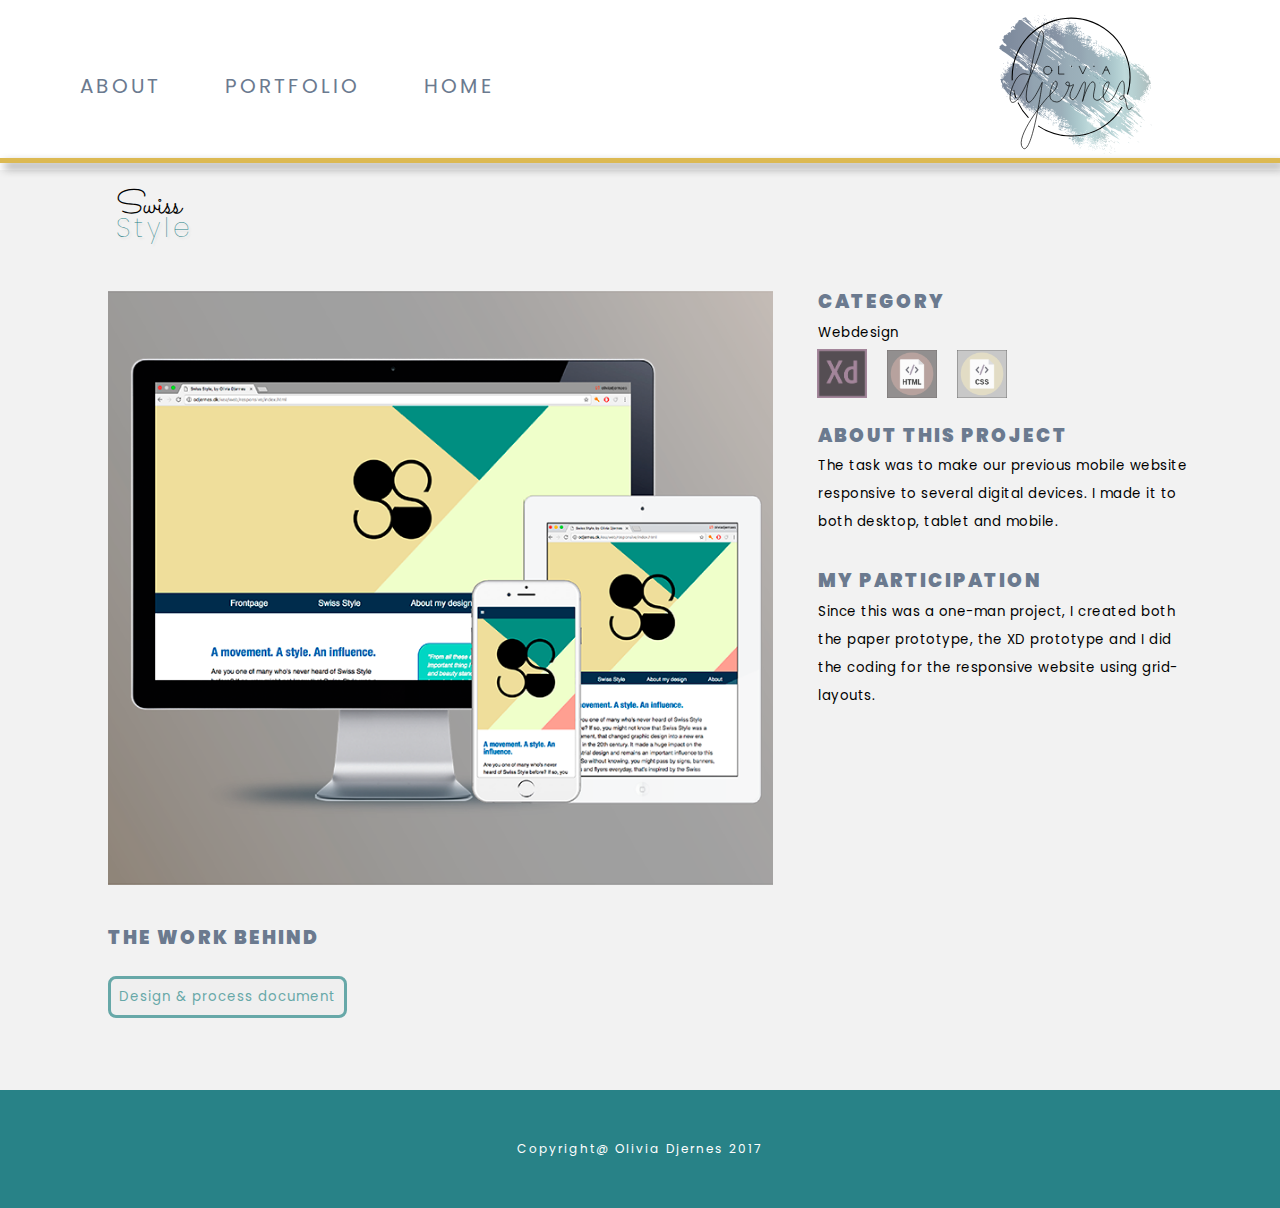
<file: responsive.html>
<!DOCTYPE html>
<html lang="">
<head>
    <meta charset="utf-8">
    <meta name="viewport" content="width=device-width, initial-scale=1.0">
    <title>odjernes</title>
    <link href='https://fonts.googleapis.com/css?family=Poppins' rel='stylesheet'>
    <link href='https://fonts.googleapis.com/css?family=Sacramento' rel='stylesheet'>
   <link rel="stylesheet" href="style.css" type="text/css">
    <style>
       @media only screen and (max-width: 50em){
           .main-box{
               height: 160vh;
           }
        }
    </style>
</head>

<body>
  <header>
    <img id="blacklogo" src="img/logo.svg" alt="">
    <label for="toggle">&#9776;</label>
        <input type="checkbox" id="toggle">
     <nav>
     <ul>
         <li><a href="about.html">ABOUT</a> </li>
         <li><a href="portfolio.html">PORTFOLIO</a> </li>
         <li><a href="index.html">HOME</a> </li>
     </ul>
  </nav>
  <hr>
  </header>

   <main>
   <div class="main-box">
       <div class="headline-box">
       <h1>Swiss</h1>
       <h2>Style</h2>
    </div>

      <div class="project-pic box9">
        <a href="http://odjernes.dk/kea/web/responsive/index.html" target="_blank">
        <div class="view">
        <h6>VIEW</h6>
        </div>
        </a>
    </div>

    <article class="about-project-box">
      <h3>CATEGORY</h3>
      <p>Webdesign</p>


        <div class="icons-used icon1 skill-icon xd"></div>
        <div class="icons-used icon2 skill-icon html"></div>
        <div class="icons-used icon3 skill-icon css"></div>

      <br>

      <h3>ABOUT THIS PROJECT</h3>
      <p>The task was to make our previous mobile website responsive to several digital devices. I made it to both desktop, tablet and mobile.
      </p>

      <h3>MY PARTICIPATION</h3>
      <p> Since this was a one-man project, I created both the paper prototype, the XD prototype and I did the coding for the responsive website using grid-layouts.</p>
    </article>


    <article class="work-behind-box">
       <h3>THE WORK BEHIND</h3>
       <a href="http://odjernes.dk/kea/web/responsive/design+processdocument.pdf" target="_blank">
        <button class="work-behind-buttons">Design & process document</button>
        </a>
    </article>
    </div>

   </main>
    <footer>
       Copyright@ Olivia Djernes 2017
   </footer>
    <script src="script.js"></script>
</body>
</html>
</file>
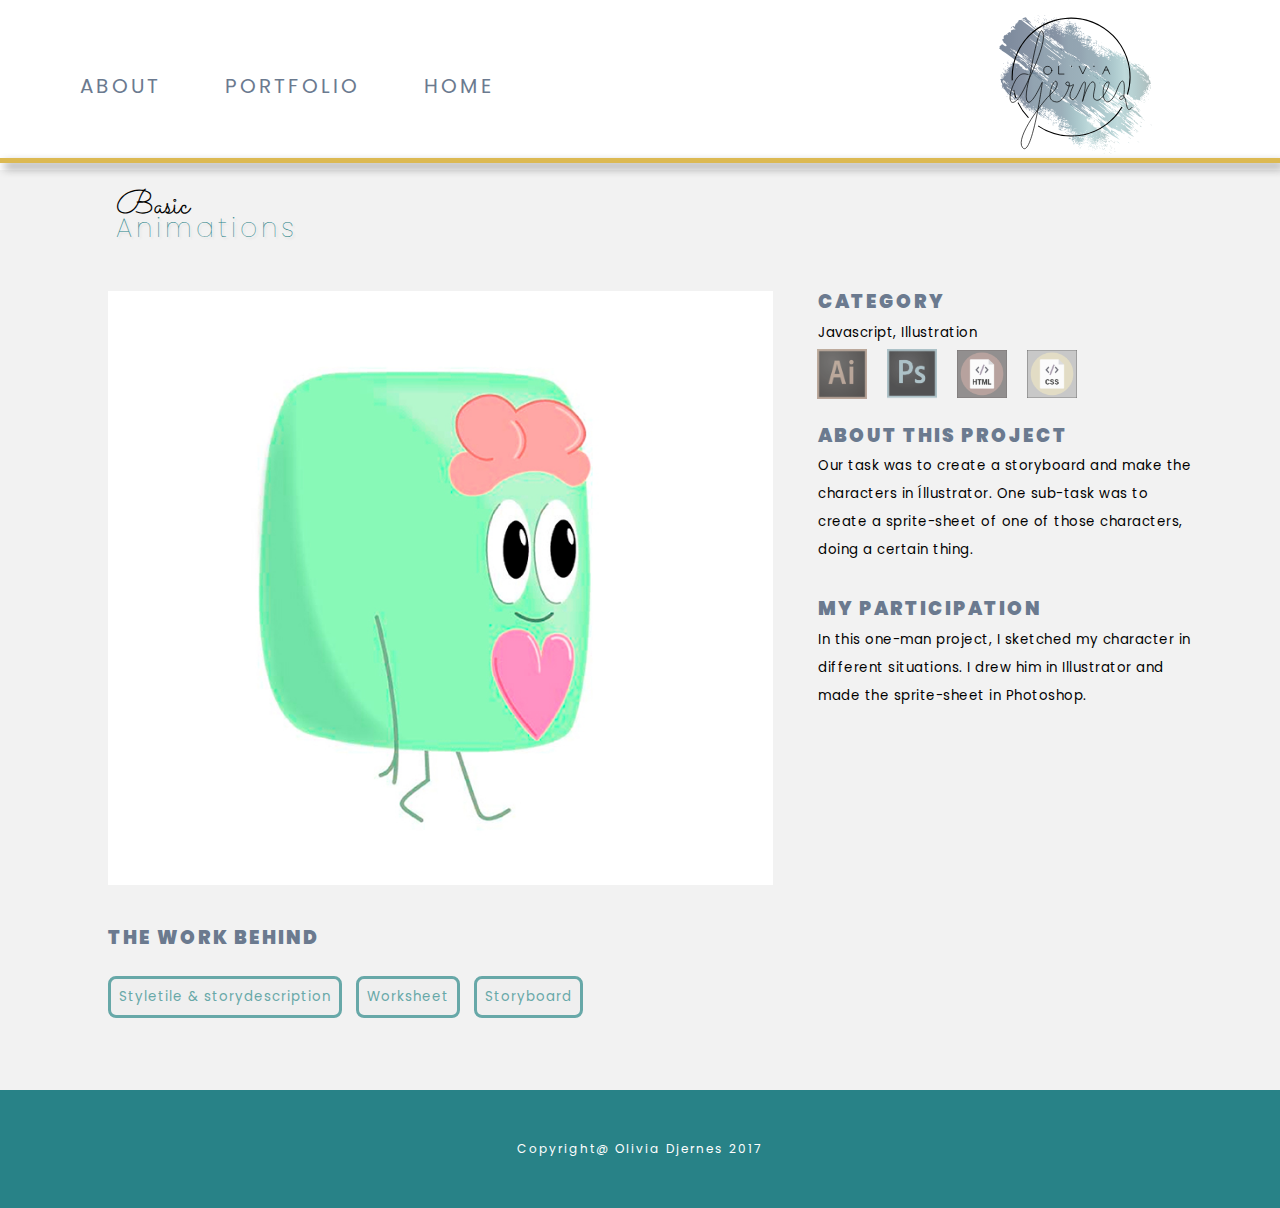
<file: spritesheet.html>
<!DOCTYPE html>
<html lang="">
<head>
    <meta charset="utf-8">
    <meta name="viewport" content="width=device-width, initial-scale=1.0">
    <title>odjernes</title>
    <link href='https://fonts.googleapis.com/css?family=Poppins' rel='stylesheet'>
    <link href='https://fonts.googleapis.com/css?family=Sacramento' rel='stylesheet'>
   <link rel="stylesheet" href="style.css" type="text/css">
   <style>
       @media only screen and (max-width: 50em){
           .main-box{
               height: 170vh;
           }

        }
    </style>
</head>

<body>
  <header>
    <img id="blacklogo" src="img/logo.svg" alt="">
    <label for="toggle">&#9776;</label>
        <input type="checkbox" id="toggle">
     <nav>
     <ul>
         <li><a href="about.html">ABOUT</a> </li>
         <li><a href="portfolio.html">PORTFOLIO</a> </li>
         <li><a href="index.html">HOME</a> </li>
     </ul>
  </nav>
  <hr>
  </header>

   <main>
   <div class="main-box">
       <div class="headline-box">
       <h1>Basic</h1>
       <h2>Animations</h2>
    </div>

     <div class="project-pic box5">
        <a href="http://odjernes.dk/kea/web/animation/2.2.4/spritesheet.html" target="_blank">
        <div class="view">
        <h6>VIEW</h6>
        </div>
        </a>
    </div>

    <article class="about-project-box">
      <h3>CATEGORY</h3>
      <p>Javascript, Illustration</p>

        <div class="icons-used icon1 skill-icon illustrator"></div>
        <div class="icons-used icon2 skill-icon photoshop"></div>
        <div class="icons-used icon3 skill-icon html"></div>
        <div class="icons-used icon4 skill-icon css"></div>

      <br>
      <h3>ABOUT THIS PROJECT</h3>
      <p> Our task was to create a storyboard and make the characters in Íllustrator. One sub-task was to create a sprite-sheet of one of those characters, doing a certain thing.
      </p>

      <h3>MY PARTICIPATION</h3>
      <p> In this one-man project, I sketched my character in different situations. I drew him in Illustrator and made the sprite-sheet in Photoshop.
       </p>
    </article>

    <article class="work-behind-box">
      <h3>THE WORK BEHIND</h3>
       <a href="http://odjernes.dk/kea/web/animation/2.2.4/documents/styletile_storydescription.pdf" target="_blank">
        <button class="work-behind-buttons">Styletile & storydescription</button>
        </a>
        <a href="http://odjernes.dk/kea/web/animation/2.2.4/documents/worksheet.pdf" target="_blank">
        <button class="work-behind-buttons">Worksheet</button>
        </a>
        <a href="http://odjernes.dk/kea/web/animation/2.2.4/documents/storyboard.pdf" target="_blank">
        <button class="work-behind-buttons">Storyboard</button>
        </a>
    </article>
    </div>

   </main>
    <footer>
       Copyright@ Olivia Djernes 2017
   </footer>
    <script src="script.js"></script>
</body>
</html>
</file>
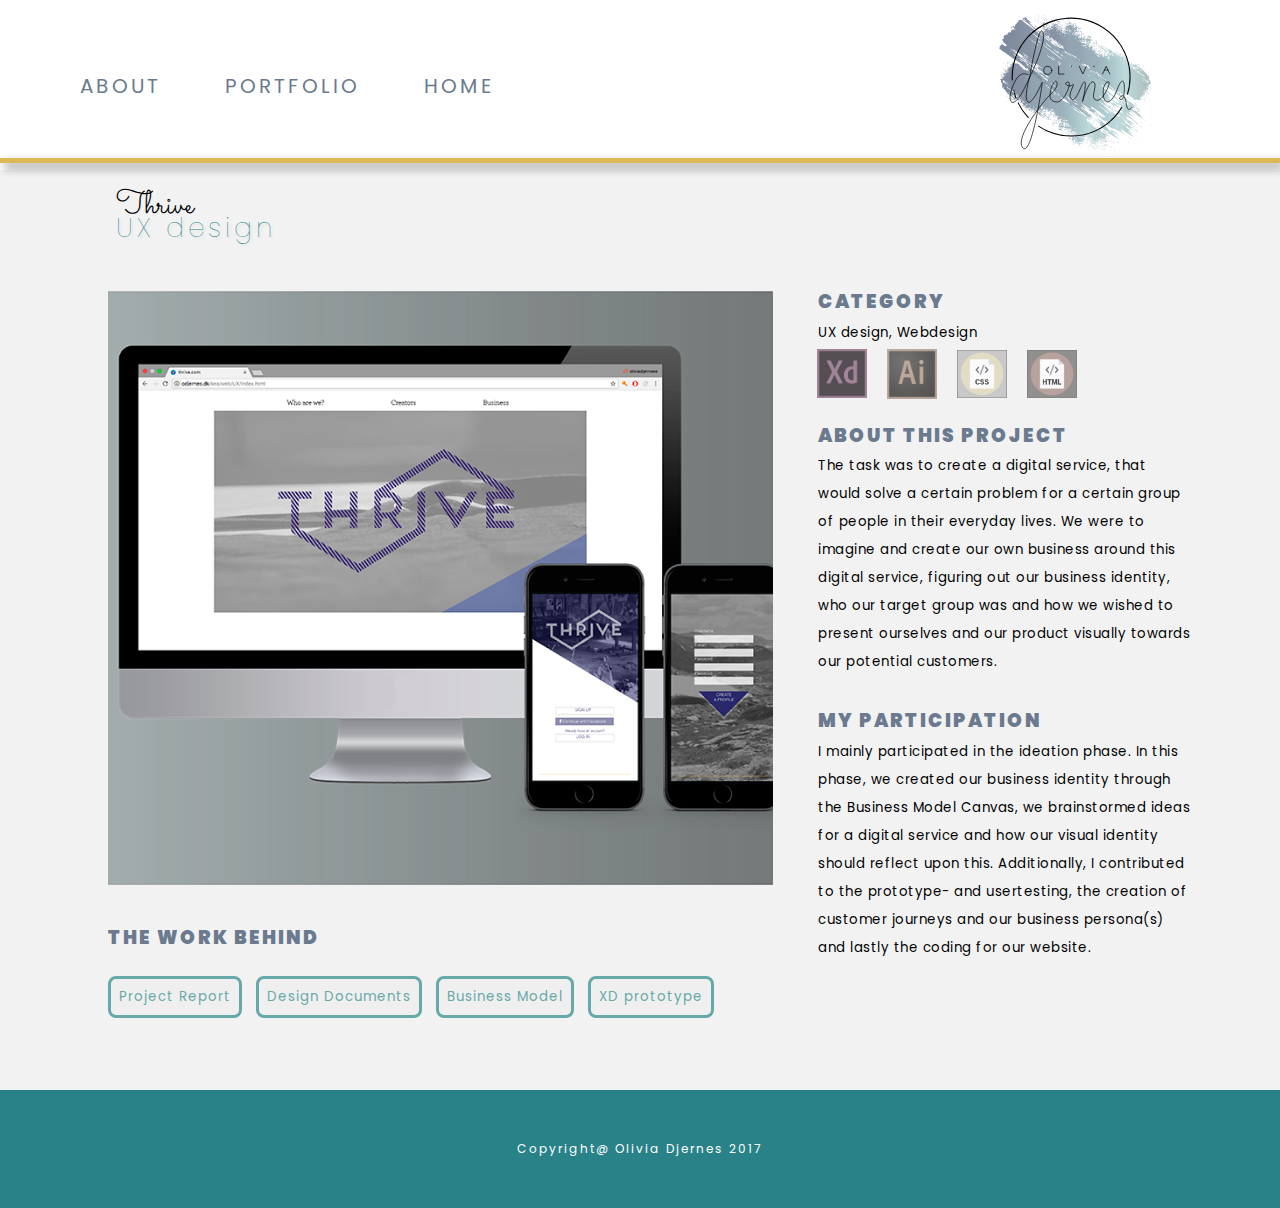
<file: UX.html>
<!DOCTYPE html>
<html lang="">
<head>
    <meta charset="utf-8">
    <meta name="viewport" content="width=device-width, initial-scale=1.0">
    <title>odjernes</title>
    <link href='https://fonts.googleapis.com/css?family=Poppins' rel='stylesheet'>
    <link href='https://fonts.googleapis.com/css?family=Sacramento' rel='stylesheet'>
   <link rel="stylesheet" href="style.css" type="text/css">
   <style>
       @media only screen and (max-width: 50em){
           .main-box{
               height: 230vh;
           }
           .project-pic{
               height: 70%;
               grid-row: 2/5;
           }
           .about-project-box{
               grid-row: 4/11;
           }
           .work-behind-box{
               grid-row: 11/-1;
           }
        }
    </style>
</head>

<body>
  <header>
    <img id="blacklogo" src="img/logo.svg" alt="">
    <label for="toggle">&#9776;</label>
        <input type="checkbox" id="toggle">
     <nav>
     <ul>
         <li><a href="about.html">ABOUT</a> </li>
         <li><a href="portfolio.html">PORTFOLIO</a> </li>
         <li><a href="index.html">HOME</a> </li>
     </ul>
  </nav>
  <hr>
  </header>

   <main>
   <div class="main-box">
       <div class="headline-box">
       <h1>Thrive</h1>
       <h2>UX design</h2>
    </div>

  <div class="project-pic box3" id="UX-pic">
        <a href="http://odjernes.dk/kea/web/UX/index.html" target="_blank">
        <div class="view">
        <h6>VIEW</h6>
        </div>
        </a>
    </div>

    <article class="about-project-box" id="UX-project-box">
      <h3>CATEGORY</h3>
      <p>UX design, Webdesign</p>

        <div class="icons-used icon1 skill-icon xd"></div>
        <div class="icons-used icon2 skill-icon illustrator"></div>
        <div class="icons-used icon3 skill-icon css"></div>
        <div class="icons-used icon4 skill-icon html"></div>
     <br>

      <h3>ABOUT THIS PROJECT</h3>
      <p>The task was to create a digital service, that would solve a certain problem for a certain group of people in their everyday lives. We were to imagine and create our own business around this digital service, figuring out our business identity, who our target group was and how we wished to present ourselves and our product visually towards our potential customers.
      </p>



      <h3>MY PARTICIPATION</h3>
      <p>I mainly participated in the ideation phase. In this phase, we created our business identity through the Business Model Canvas, we brainstormed ideas for a digital service and how our visual identity should reflect upon this. Additionally, I contributed to the prototype- and usertesting, the creation of customer journeys and our business persona(s) and lastly the coding for our website.  </p>
    </article>


    <article class="work-behind-box">
       <h3>THE WORK BEHIND</h3>
            <a href="http://odjernes.dk/kea/web/UX/documents/report.pdf" target="_blank">
            <button class="work-behind-buttons">Project Report</button>
            </a>
            <a href="http://odjernes.dk/kea/web/UX/documents/design-documentation.pdf" target="_blank">
            <button class="work-behind-buttons">Design Documents</button>
            </a>
            <a href="http://odjernes.dk/kea/web/UX/documents/businessmodelcanvas.pdf" target="_blank">
            <button class="work-behind-buttons">Business Model</button>
            </a>
            <a href="https://xd.adobe.com/view/cef678b5-e64d-4ce3-a004-6016b1ae8315/" target="_blank">
            <button class="work-behind-buttons">XD prototype</button>
            </a>
       </article>
    </div>

   </main>
    <footer>
       Copyright@ Olivia Djernes 2017
   </footer>
    <script src="script.js"></script>
</body>
</html>
</file>
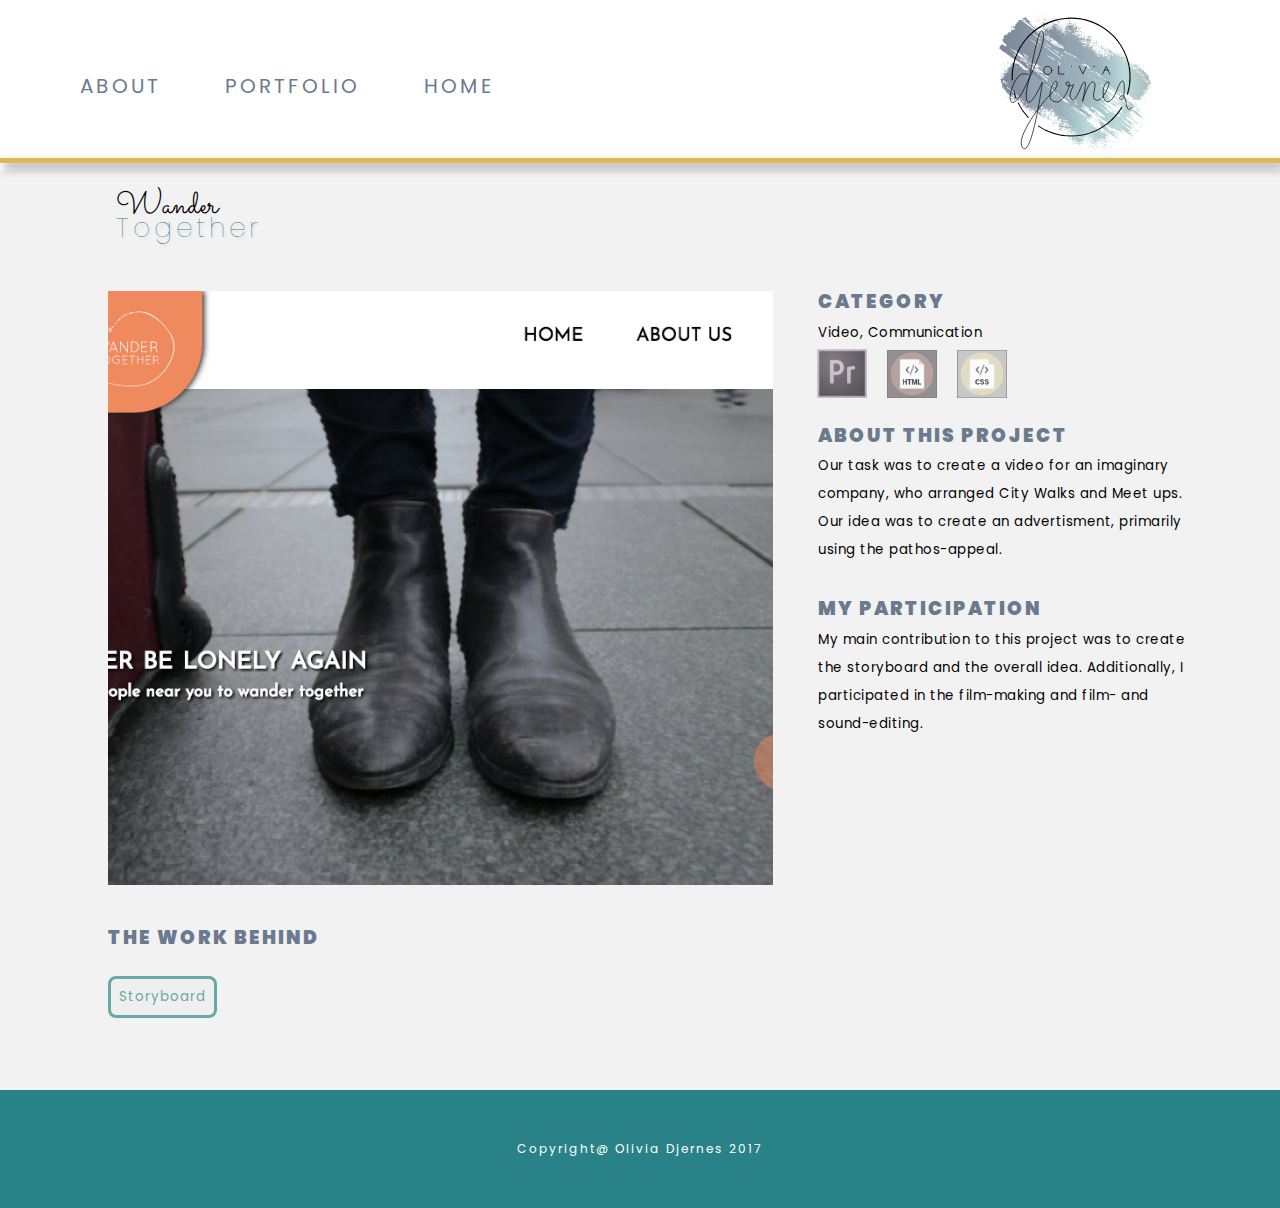
<file: wandertogether.html>
<!DOCTYPE html>
<html lang="">
<head>
    <meta charset="utf-8">
    <meta name="viewport" content="width=device-width, initial-scale=1.0">
    <title>odjernes</title>
    <link href='https://fonts.googleapis.com/css?family=Poppins' rel='stylesheet'>
    <link href='https://fonts.googleapis.com/css?family=Sacramento' rel='stylesheet'>
   <link rel="stylesheet" href="style.css" type="text/css">
    <style>
       @media only screen and (max-width: 50em){
           .main-box{
               height: 170vh;
           }
        }
    </style>
</head>

<body>
  <header>
    <img id="blacklogo" src="img/logo.svg" alt="">
    <label for="toggle">&#9776;</label>
        <input type="checkbox" id="toggle">
     <nav>
     <ul>
         <li><a href="about.html">ABOUT</a> </li>
         <li><a href="portfolio.html">PORTFOLIO</a> </li>
         <li><a href="index.html">HOME</a> </li>
     </ul>
  </nav>
  <hr>
  </header>

   <main>
   <div class="main-box">
       <div class="headline-box">
       <h1>Wander</h1>
       <h2>Together</h2>
    </div>

   <div class="project-pic box2">
        <a href="http://odjernes.dk/kea/web/video/index.html" target="_blank">
        <div class="view">
        <h6>VIEW</h6>
        </div>
        </a>
    </div>

    <article class="about-project-box">
      <h3>CATEGORY</h3>
      <p>Video, Communication</p>

        <div class="icons-used icon1 skill-icon premierpro"></div>
        <div class="icons-used icon2 skill-icon html"></div>
        <div class="icons-used icon3 skill-icon css"></div>

      <br>

      <h3>ABOUT THIS PROJECT</h3>
      <p>Our task was to create a video for an imaginary company, who arranged City Walks and Meet ups. Our idea was to create an advertisment, primarily using the pathos-appeal.
      </p>

      <h3>MY PARTICIPATION</h3>
      <p>My main contribution to this project was to create the storyboard and the overall idea. Additionally, I participated in the film-making and film- and sound-editing.</p>
    </article>

    <article class="work-behind-box">
       <h3>THE WORK BEHIND</h3>
      <a href="http://odjernes.dk/kea/web/video/documents/storyboard.pdf" target="_blank">
             <button class="work-behind-buttons">Storyboard</button>
             </a>
    </article>
    </div>

   </main>
    <footer>
       Copyright@ Olivia Djernes 2017
   </footer>
    <script src="script.js"></script>
</body>
</html>
</file>
<file: style.css>
/*
////////////////////////
BACK-END SETTINGS
///////////////////////
*/

* {
    box-sizing: border-box;
}
body {
    background: #F2F2F2;
    font-family: 'Poppins';
    margin: 0;
    padding: 0;
    width: 100vw;
    height: 100vh;
}

h1{
    position: relative;
    margin-bottom: -45px;
    font-family: 'sacramento';
    color:  black;
    font-size: 25pt;
    font-weight: 90;
    z-index: 2;
}

h2{
    position: relative;
    font-family: 'Poppins';
    color:  #288287;
    letter-spacing: 4px;
    font-size: 20pt;
    font-weight: 90;
    text-shadow: 2px 2px 2px #DDDDDD;
    z-index: 1;
}

.portfolio-h1{
    font-size: 40pt;
    margin-bottom: -80px;
}

.portfolio-h2{
    font-size: 40pt;
}

h3{
    letter-spacing: 2px;
    font-weight: 900;
    color: #6B7A8F;
}

p {
    margin-bottom: 30px;
    margin-top: -16px;
    letter-spacing: .5px;
    line-height: 28px;
    font-size: 10pt;
}


/*BOTH - FRONTCOVER - START*/

#open {
    background-image: url(img/button-open.png);
    background-size: 50px;
    background-position: center;
    background-repeat: no-repeat;
    background-color: transparent;
    cursor: pointer;
}


.logoAppear{
    animation: logoAppear 4s ease forwards;}

@keyframes logoAppear {
    100%{
        opacity: 1;
    }
}
.openJump{
    animation: openJump 2s 1s ease-out infinite;}

@keyframes openJump {
    50% {
        transform: translateY(-25px);}

    100%{
        transform: translateY(0px);}}

.openHover{
  animation: openHover 1.5s ease forwards;}

@keyframes openHover{
    100% {
        background-size: 70px;
        transform: translateY(-30px);}}

.openCover {
    animation: openCover 2s ease-in forwards;}

@keyframes openCover {
    100% {
        transform: translateY(-3417px);}}

.headerAppear{
    animation: headerAppear 1s ease forwards;}

@keyframes headerAppear {
    100% {
        transform: translateY(0px);}
}

.portfolioboxDown{
    animation: portfolioboxDown 1s ease forwards;}

@keyframes portfolioboxDown {
    100%{
        transform: translateY(150px);}}

#header-frontpage {
    transform: translateY(-180px);
}

/*BOTH - FRONTCOVER - END*/

/*BOTH - HEADER - START*/

header {
    background-color: white;
    position: fixed;
    top: 0;
    width: 100vw;
    height: 170px;
    z-index: 3;
}

nav ul li a {
    text-decoration: none;
    color: #6B7A8F;
    font-family: 'Poppins';
    font-size: 20px;
    letter-spacing: 3px;
    padding: 20px 30px 20px 30px;
}

nav a:hover {
    color: black;

}


footer {
    width: 100vw;
    padding: 50px;
    margin-top: 30px;
    background-color: #288287;
    color: white;
    letter-spacing: 2px;
    font-size: 12px;
    text-align: center;
}

/*BOTH - HEADER - END*/

/*BOTH - PORTFOLIO - START*/

#portfoliobox-regular{
    margin-top: 180px;
}

/*.portfolio-headline {
    height: 180px;
}*/

.portfolio-img {
    width: 100%;
    height: 100%;
    position: relative;
    box-shadow: 3px 3px 5px grey;
    background-color: white;
    background-repeat: no-repeat;
    background-size: cover;
    background-position: center;
    border: 10px solid white;
}

.box1 {
    background-image: url('img/redesign.jpg');
}
.box2 {
    background-image: url('img/wandertogether.png');
}
.box3 {
    background-image: url(img/UX.png);
}
.box4 {
    background-image: url('img/basicanimation.png');
}
.box5 {
    background-image: url(img/spritesheet.jpg);
; }
.box6{
    background-image: url(img/projectpool.png);
}
.box7{
    background-image: url(img/gulli.png);
}
.box8{
    background-image: url('img/interactiveteaser.png');
}
.box9{
    background-image: url(img/responsive-computer.png);
}
.box10{
    background-image: url(img/movingimages.jpg);
}
.portfolio-img:hover .preview {
    width: 100%;
    opacity: 0.8;
}

.preview {
    position: absolute;
    width: 100%;
    height: 100%;
    background-color: #6B7A8F;
    opacity: 0;
    display: flex;
    justify-content: center;
    align-items: center;
    overflow: hidden;
    transition: 1s ease;
}

.preview h5 {
    color: white;
    letter-spacing: 2px;
    padding: 20px;
    border: 2px solid white;
    border-radius: 4px;
}

/*BOTH - PORTFOLIO - END*/

/*BOTH - ABOUT - START*/

#profile-pic {
    background-image: url(img/profilepicture.jpg);
    background-position: center;
    background-repeat: no-repeat;
    background-size: cover;
    border: 10px solid white;
    box-shadow: 2px 2px 5px grey;
    width: 90%;
}

.skill-icon{
   width: 100%;
    height: 100%;
    background-position: center;
    background-size: contain;
    background-repeat: no-repeat;
    filter: grayscale(80%);
    opacity: 0.7;
}

.skill-icon:hover{
    filter: grayscale(0%);
    opacity: 1;
}
.photoshop {
    background-image: url(icons/photoshop.png);
}

.illustrator{
    background-image: url(icons/illustrator.png);
}
.premierpro{
    background-image: url(icons/premierpro.jpg);
}
.xd{
    background-image: url('icons/xd.png');
}
.html{
    background-image: url('icons/html.png');
}
.css{
    background-image: url('icons/css.png');
}
.javascript{
    background-image: url('icons/js.png');
}
/*BOTH - ABOUT - END*/

/*BOTH - PROJECTPAGE - START*/
.project-pic{
    margin-top: 0;
    position: relative;
    background-size: cover;
    background-position: center;
    background-repeat: no-repeat;
}

.icons-used{
    width: 50px;
    height: 50px;
}

.work-behind-buttons{
    width: auto;
    padding: 8px;
    margin: 5px 10px 5px 0px;
    border: 3px solid #67a8a8;
    border-radius: 8px;
    color: #67a8a8;
    font-family: 'Poppins';
    font-size: 10pt;
    letter-spacing: 1px;
    text-align: center;
    cursor: pointer;
}
.work-behind-buttons:hover {
    background-color: #67a8a8;
    color: white;
}

.view {
    width: 100%;
    height: 100%;
    display: flex;
    justify-content: center;
    align-items: center;
    overflow: hidden;
    position: absolute;
    transition: 1s ease;
    background: rgba(0, 0, 0, 0);
    }

h6 {
    width: auto;
    padding: 10px 12px 10px 15px;
    margin: 80px;
    text-align: center;
    background-color: #dcb952;
    color: white;
    font: 'Poppins';
    font-size: 12pt;
    letter-spacing: 4px;
    transition: 1s ease;
    opacity: 0;
    border: 2px solid white;
    }

a:link{
    text-decoration: none;
    }

h6:hover{
    cursor: pointer;
    background-color: black;
    }

.project-pic:hover h6{
    opacity: 1;
    }

.project-pic:hover .view{
    background: rgba(0, 0, 0, .3);
    }
/*BOTH - PROJECTPAGE - END*/


/*///////////////// MOBILE VERSION /////////////////*/


@media only screen and (max-width: 50em) {


/*FRONTCOVER - MOBILE - START*/
  #hero-img{
    width: 100vw;
    height: 100vh;
    position: relative;
    overflow:hidden;
    top:0;
    left:0;
}

#open{
    width: 100px;
    height: 100px;
    position: absolute;
    top: 300px;
    left: 0;
    bottom: 0;
    right: 0;
    margin: auto;
}

#frontpage{
    background-image: url(img/frontcover-wo.png);
    width: 100vw;
    height: 100vh;
    position: absolute;
    top: 0;
    bottom: 0;
    z-index: 10;
    background-size: cover;
    background-repeat: no-repeat;
    background-position: center;
}

#logo-back{
    width: 220px;
    position: absolute;
    top: 10px;
    left: 0;
    right: 0;
    bottom: 0;
    margin: auto;
    /*background-image: url(img/back-logo.png);
    background-size: 230px;
    background-position: center;
    background-repeat: no-repeat;*/
    opacity: 0;
    }

#written-name{
    height: 200px;
    position: absolute;
    top: -180px;
    bottom: 0;
    left: 0;
    right: 0;
    margin: auto;
    width: 230px;
}
.cls-1 {
    fill: none;
    stroke: black;
    stroke-width: 2px;
    stroke-dasharray: 1260px;
    stroke-dashoffset: 1260px;
    animation: wind 3s 1.5s linear forwards;
}

.cls-2{
    fill: none;
    stroke: black;
    stroke-width: 2px;
    stroke-dasharray: 1260px;
    stroke-dashoffset: 1260px;
    animation: wind 2s linear forwards;
}

@keyframes wind {
    to {
        stroke-dashoffset: 0;
    }
}


/*FRONTCOVER - MOBILE - END*/

/*GENERAL - MOBILE - START*/

#blacklogo {
    width: 160px;
    padding-top: 20px;
    display: block;
    margin: auto;
}

nav {
    position: absolute;
    top: 0;
    width: 100vw;
    z-index: 5;
    max-height: 0;
    background-color: white;
    overflow: hidden;
}

nav ul li {
    display: block;
    padding: 10px;
}

input {
    display: none;
}

input:checked~nav {
    max-height: 2000px;
}

label {
    cursor: pointer;
    padding: 1em;
    position: absolute;
    top: 0;
    z-index: 6;
    }

hr {
    position: relative;
    top: -5px;
    height: 5px;
    background-color: #DCB952;
    border-style: none;
    box-shadow: 4px 5px 10px grey;
}

.headline-box{
    grid-column: 2/12;
    grid-row: 1/2;
}
/*GENERAL - MOBILE - END*/

/*PORTFOLIO - MOBILE - START*/

#portfolio-box {
    height: 300vh;
    display: grid;
    /*margin-top: 120px;*/
        grid-template-columns: repeat(13, 1fr);
        grid-template-rows: repeat(20, 1fr);
    grid-gap: 20px;
}

.portfolio-headline {
    text-align: center;}

      .box1 {
        grid-column: 3/12;
        grid-row: 1/3;
    } .box2 {
        grid-column: 3/12;
        grid-row: 3/5;
    } .box3 {
        grid-column: 3/12;
        grid-row: 5/7;
    } .box4 {
       grid-column: 3/12;
        grid-row: 7/9;
    } .box5 {
       grid-column: 3/12;
        grid-row: 9/11;
    } .box6 {
        grid-column: 3/12;
        grid-row: 11/13;
    } .box7 {
        grid-column: 3/12;
        grid-row: 13/15;
    } .box8 {
        grid-column: 3/12;
        grid-row: 15/17;
    } .box9 {
       grid-column: 3/12;
        grid-row: 17/19;
    } .box10 {
        grid-column: 3/12;
        grid-row: 19/21;
    }

/*PORTFOLIO - MOBILE - END*/

/*ABOUT - MOBILE - START*/

.about-headline{
    text-align: center;
    grid-column: 2/12;
    grid-row: 1/2;
}

#profile-pic {
    height: 100%;
    width: 100%;
    margin-top: -30px;
    grid-column: 2/12;
    grid-row: 2/5;
}

.portfolio-h2{
    margin-top: 50px;
    font-size: 18pt;
}

h4{
    display: none;
}

article{
    margin-left: 20px;
    margin-right: 10px;
    grid-column: 2/12;
    grid-row: 5/8;
}

.photoshop{
    grid-column: 3/5;
    grid-row: 12/-1;
}
.illustrator{
    grid-column: 5/7;
    grid-row: 12/-1;
}
.xd{
    grid-column: 7/9;
    grid-row: 12/-1;
}
.premierpro{
    grid-column: 9/11;
    grid-row: 12/-1;
}
.html{
    grid-column: 4/6;
    grid-row: 11/12;
}
.css{
    grid-column: 6/8;
    grid-row: 11/12;
}
.javascript{
    grid-column: 8/10;
    grid-row: 11/12;
}

/*ABOUT - MOBILE - END*/

/*PROJECTPAGE - MOBILE - START*/
.main-box{
    width: 100vw;
    height: 160vh;
    margin-top: 180px;
    display: grid;
    grid-template-columns: repeat(12, 1fr);
    grid-template-rows: repeat(12, 1fr);
    grid-gap: 20px;
}

.project-pic{
    width: 100%;
    height: 80%;
    margin-top: -30px;
    grid-column: 2/12;
    grid-row: 2/6;
}

.about-project-box{
    position: relative;
    margin-right: 20px;
    grid-column: 2/12;
    grid-row: 5/11;
}

.icons-used.icon1{
    position: absolute;
    top: 85px;
    left: 0;
}

.icons-used.icon2{
    position: absolute;
    top: 85px;
    left: 60px;
}
.icons-used.icon3{
    position: absolute;
    top: 85px;
    left: 120px;
}
.icons-used.icon4{
   position: absolute;
    top: 85px;
    left: 180px;
}
.icons-used.icon5{
    display: none;
}

.work-behind-box{
    width: 100%;
    height: 100%;
    grid-column: 2/12;
    grid-row: 11/12;
}

#UX-project-box{
    overflow: hidden;
}

/*PROJECTPAGE - MOBILE - END*/
}

 /*//////////////////////// DESKTOP STYLE ///////////////////*/

@media only screen and (min-width: 50em) {

.main-box{
    width: 100vw;
    height: 100vh;
    margin-top: 160px;
    display: grid;
    grid-template-columns: repeat(12, 1fr);
    grid-template-rows: repeat(10, 1fr);
    grid-gap: 20px;
}

/*FRONTCOVER - DESKTOP - START*/


#hero-img{
    width: 100vw;
    height: 100vh;
    position: relative;
    overflow:hidden;
    top:0;
    left:0;
    /*position: fixed;
    top: 0;
    bottom: 0;
    z-index: 10;*/
}

#open {
    width: 100px;
    height: 100px;
    position: absolute;
    top: 660px;
    left: 0;
    bottom: 0;
    right: 0;
    margin: auto;
}

#frontpage{
    background-image: url(img/frontcover-wo.png);
    background-repeat: no-repeat;
    background-position: center;
    background-size: cover;
    width: 100vw;
    height: 100vh;
    position: absolute;
    z-index: 12;
    top:0;
    left:0;
    /*position: fixed;
    top: 0;
    bottom: 0;
    z-index: 10;*/
}


#logo-back{
    width: 400px;
    position: absolute;
    top: -55px;
    left: 0;
    right: 0;
    bottom: 0;
    opacity: 0;
    }

#written-name{
    position: absolute;
    top: 200px;
    bottom: 0;
    left: 0;
    right: 0;
    margin: auto;
    width: 410px;
}
.cls-1 {
    fill: none;
    stroke: black;
    stroke-width: 2px;
    stroke-dasharray: 1260;
    stroke-dashoffset: 1260;
    animation: wind 3s 1.5s linear forwards;
}

.cls-2{
    fill: none;
    stroke: black;
    stroke-width: 2px;
    stroke-dasharray: 1260;
    stroke-dashoffset: 1260;
    animation: wind 2s linear forwards;
}

@keyframes wind {
    to {
        stroke-dashoffset: 0;
    }
}

/*FRONTCOVER - DESKTOP - END*/

/*GENERAL - DESKTOP - START*/
#blacklogo {
    position: absolute;
    width: 153px;
    top: 15px;
    right: 10%;
    z-index: 2
}

nav {
    position: absolute;
    top: 55px;
    left: 10px;
}

nav ul li {display: inline-block;}
label {display: none;}
input {display: none;}

hr {
    position: relative;
    top: 150px;
    height: 5px;
    background-color: #DCB952;
    border-style: none;
    box-shadow: 4px 5px 10px grey;
}

.headline-box{
    margin-left: 8px;
    grid-column: 2/6;
    grid-row: 1/2;
}

/*GENERAL - DESKTOP - END*/

/*PORTFOLIO - DESKTOP - START*/

#portfolio-box {
    margin-left: 70px;
    width: 90vw;
    display: grid;
        grid-template-columns: repeat(12, 1fr);
        grid-template-rows: repeat(12, 1fr);
        grid-gap: 30px;
}

.portfolio-headline {
    text-align: center;
}

    .box1 {
        margin-top: 100px;
        grid-column: 1/4;
        grid-row: 1/5;
    } .box2 {
        grid-column: 4/7;
        grid-row: 1/5;
    } .box3 {
        grid-column: 7/10;
        grid-row: 1/5;
    } .box4 {
        margin-top: 100px;
        grid-column: 10/-1;
        grid-row: 1/5;
    } .box5 {
        margin-top: 100px;
        grid-column: 1/4;
        grid-row: 5/9;
    } .box6 {
        grid-column: 4/7;
        grid-row: 5/9;
    } .box7 {
        grid-column: 7/10;
        grid-row: 5/9;
    } .box8 {
        margin-top: 100px;
        grid-column: 10/-1;
        grid-row: 5/9;
    } .box9 {
        grid-column: 4/7;
        grid-row: 9/-1;
    } .box10 {
        grid-column: 7/10;
        grid-row: 9/-1;
    }
/*PORTFOLIO - DESKTOP - END*/

/*ABOUT - DESKTOP - START*/
article{
    margin: 20px 25px 0px 60px;
    grid-column: 3/7;
    grid-row: 2/4;
}

.about-headline{
    text-align: center;
    grid-column: 5/9
    }

#profile-pic {
    margin: -30px 0px 20px 0px;
    grid-column: 7/11;
    grid-row: 2/9;
}

h4 {
    text-align: center;
    border-bottom: 1px solid #6B7A8F;
    font-family: 'poppins';
    color: #6B7A8F;
    letter-spacing: 1px;
    font-size: 20pt;
    line-height: 0;
    padding: 0;
    grid-column: 3/11;
}

h4 span {
    background: #f2f2f2;
    padding: 0 15px;
}

.photoshop{
    margin-left: 69px;
    grid-column: 3/4;
    grid-row: 10/13;
}
.illustrator{
    margin-left: 69px;
    grid-column: 4/5;
    grid-row: 10/13
}
.xd{
    margin-left: 69px;
    grid-column: 5/6;
    grid-row: 10/13
}
.premierpro{
    margin-left: 69px;
    grid-column: 6/7;
    grid-row: 10/13
}
.html{
    margin-left: 69px;
    grid-column: 7/8;
    grid-row: 10/13
}
.css{
    margin-left: 69px;
    grid-column: 8/9;
    grid-row: 10/13
}
.javascript{
    margin-left: 69px;
    grid-column: 9/10;
    grid-row: 10/13
}

/*ABOUT - DESKTOP - END*/

/*PROJECTPAGE - DESKTOP - START*/
.project-pic{
    margin-top: 0;
    width: 90%;
    grid-column: 2/9;
    grid-row: 2/9;
}

.about-project-box{
    position: relative;
    grid-column: 8/12;
    grid-row: 2/9;
    margin-top: -22px;
    margin-right: -20px;
}

.icons-used.icon1{
    position: absolute;
    top: 80px;
    left: -70px;
}
.icons-used.icon2{
    position: absolute;
    top: 80px;
    left: 0px;
}
.icons-used.icon3{
    position: absolute;
    top: 80px;
    left: 70px;
}
.icons-used.icon4{
    position: absolute;
    top: 80px;
    left: 140px;
}
.icons-used.icon5{
    position: absolute;
    top: 80px;
    left: 210px;
}

.work-behind-box{
    margin: 0;
    grid-column: 2/8;
    grid-row: 9/-1;
}

    #username-password {
        margin-left: -78px;
        margin-top: -60px;
        grid-row: 9/-1;
        grid-column: 9/11;
    }



/*PROJECTPAGE - DESKTOP - END*/

}
</file>
